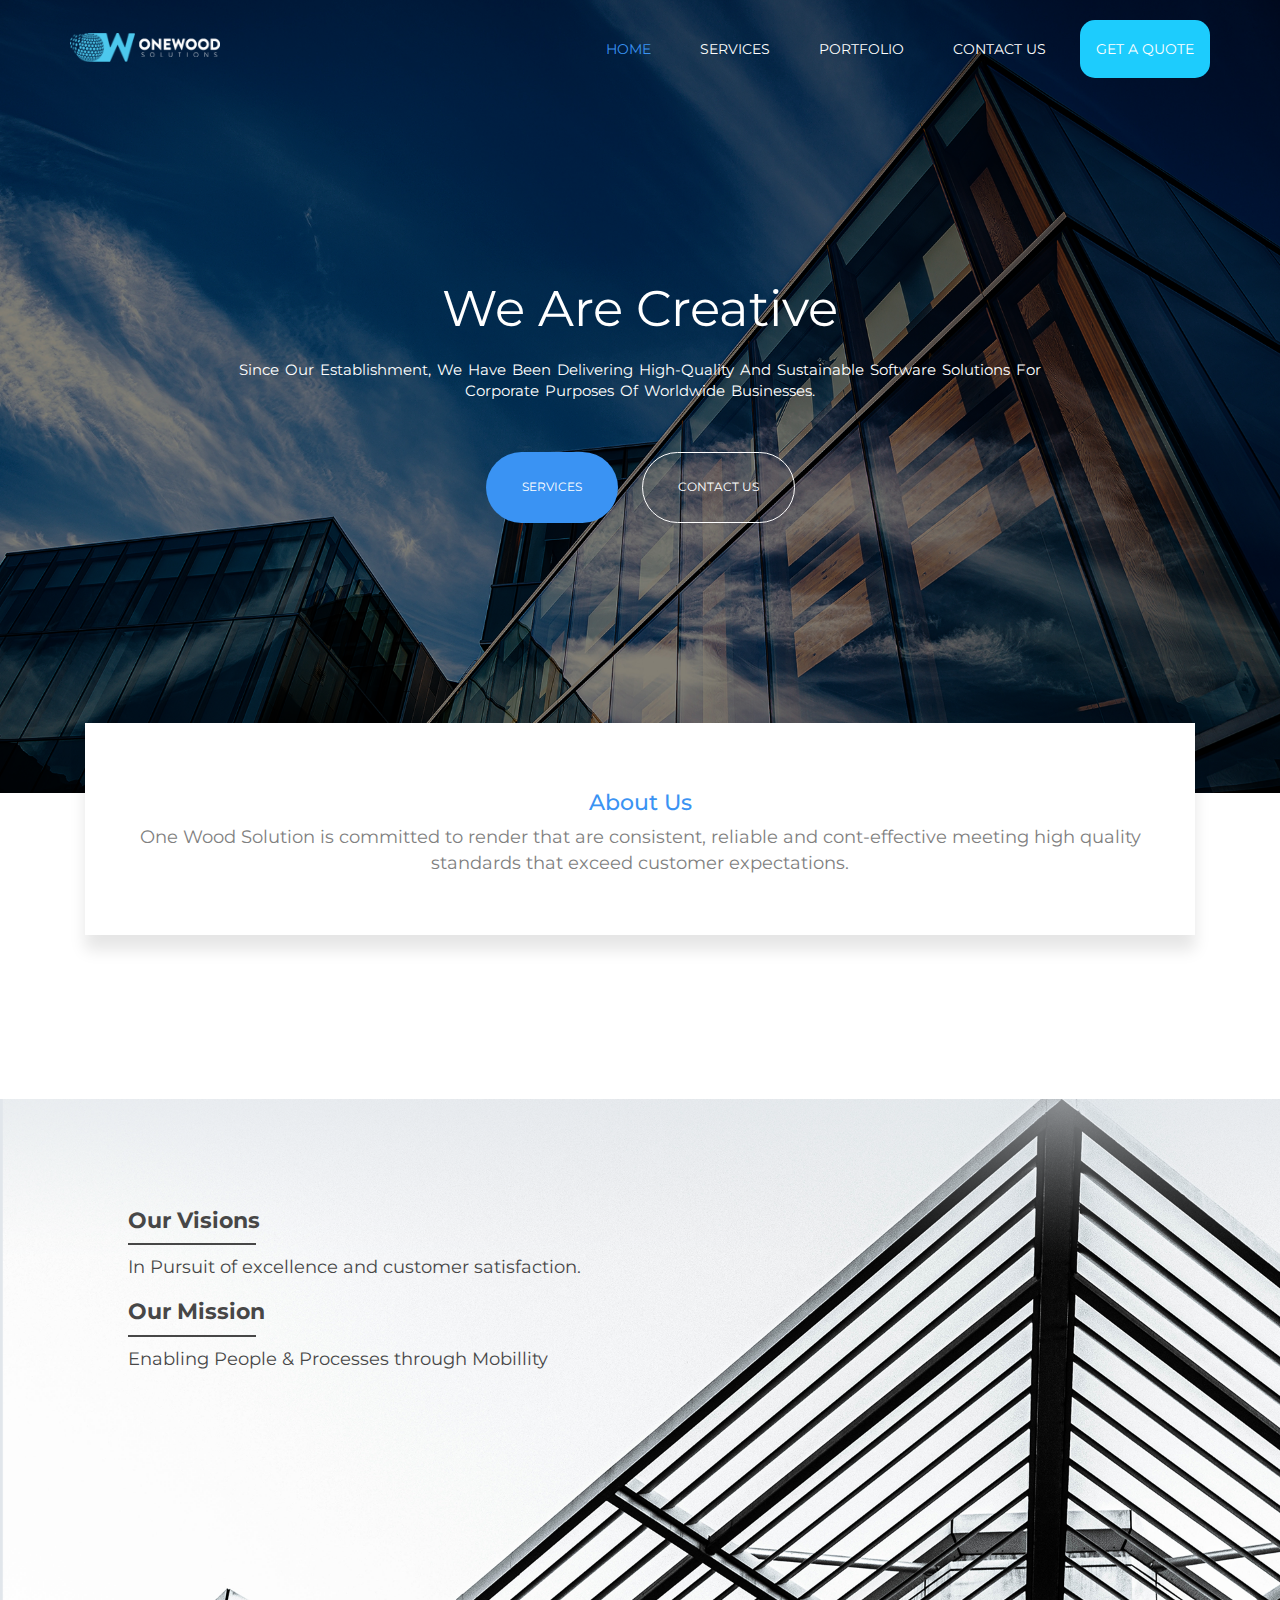
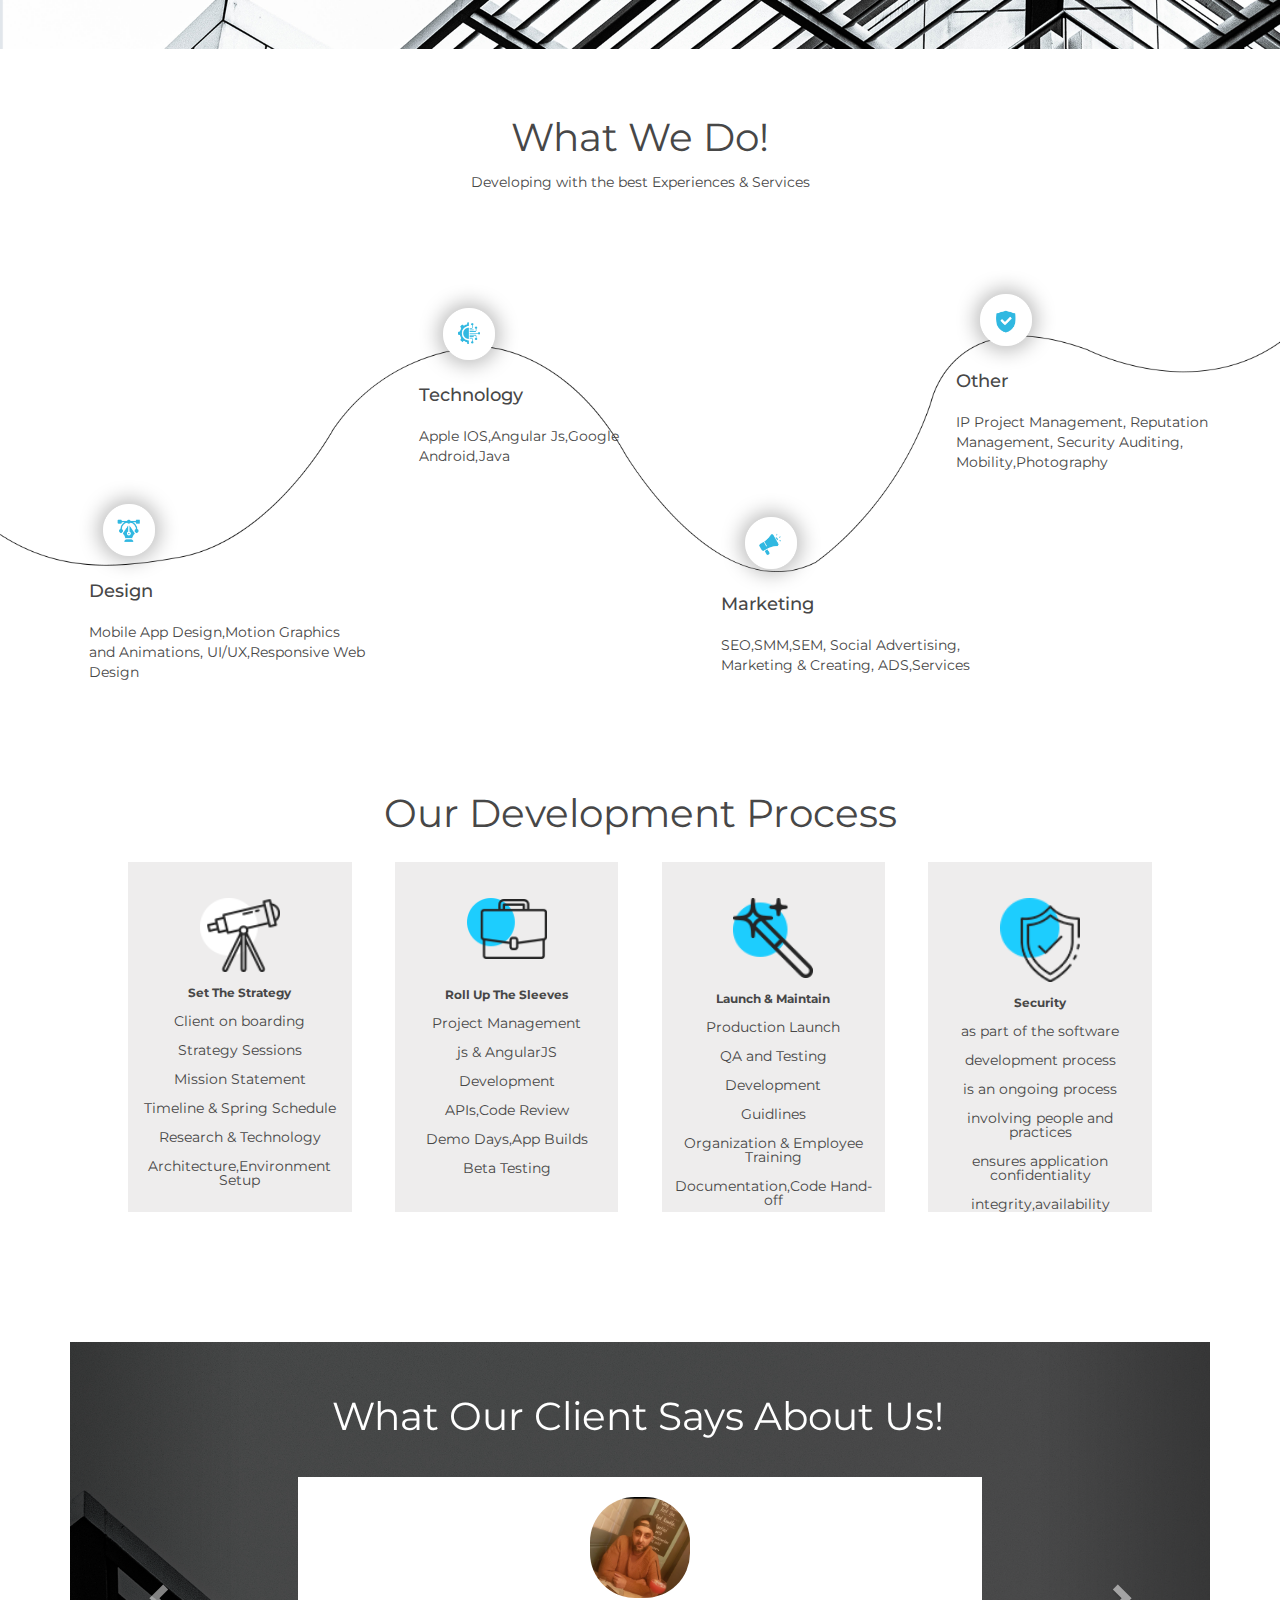
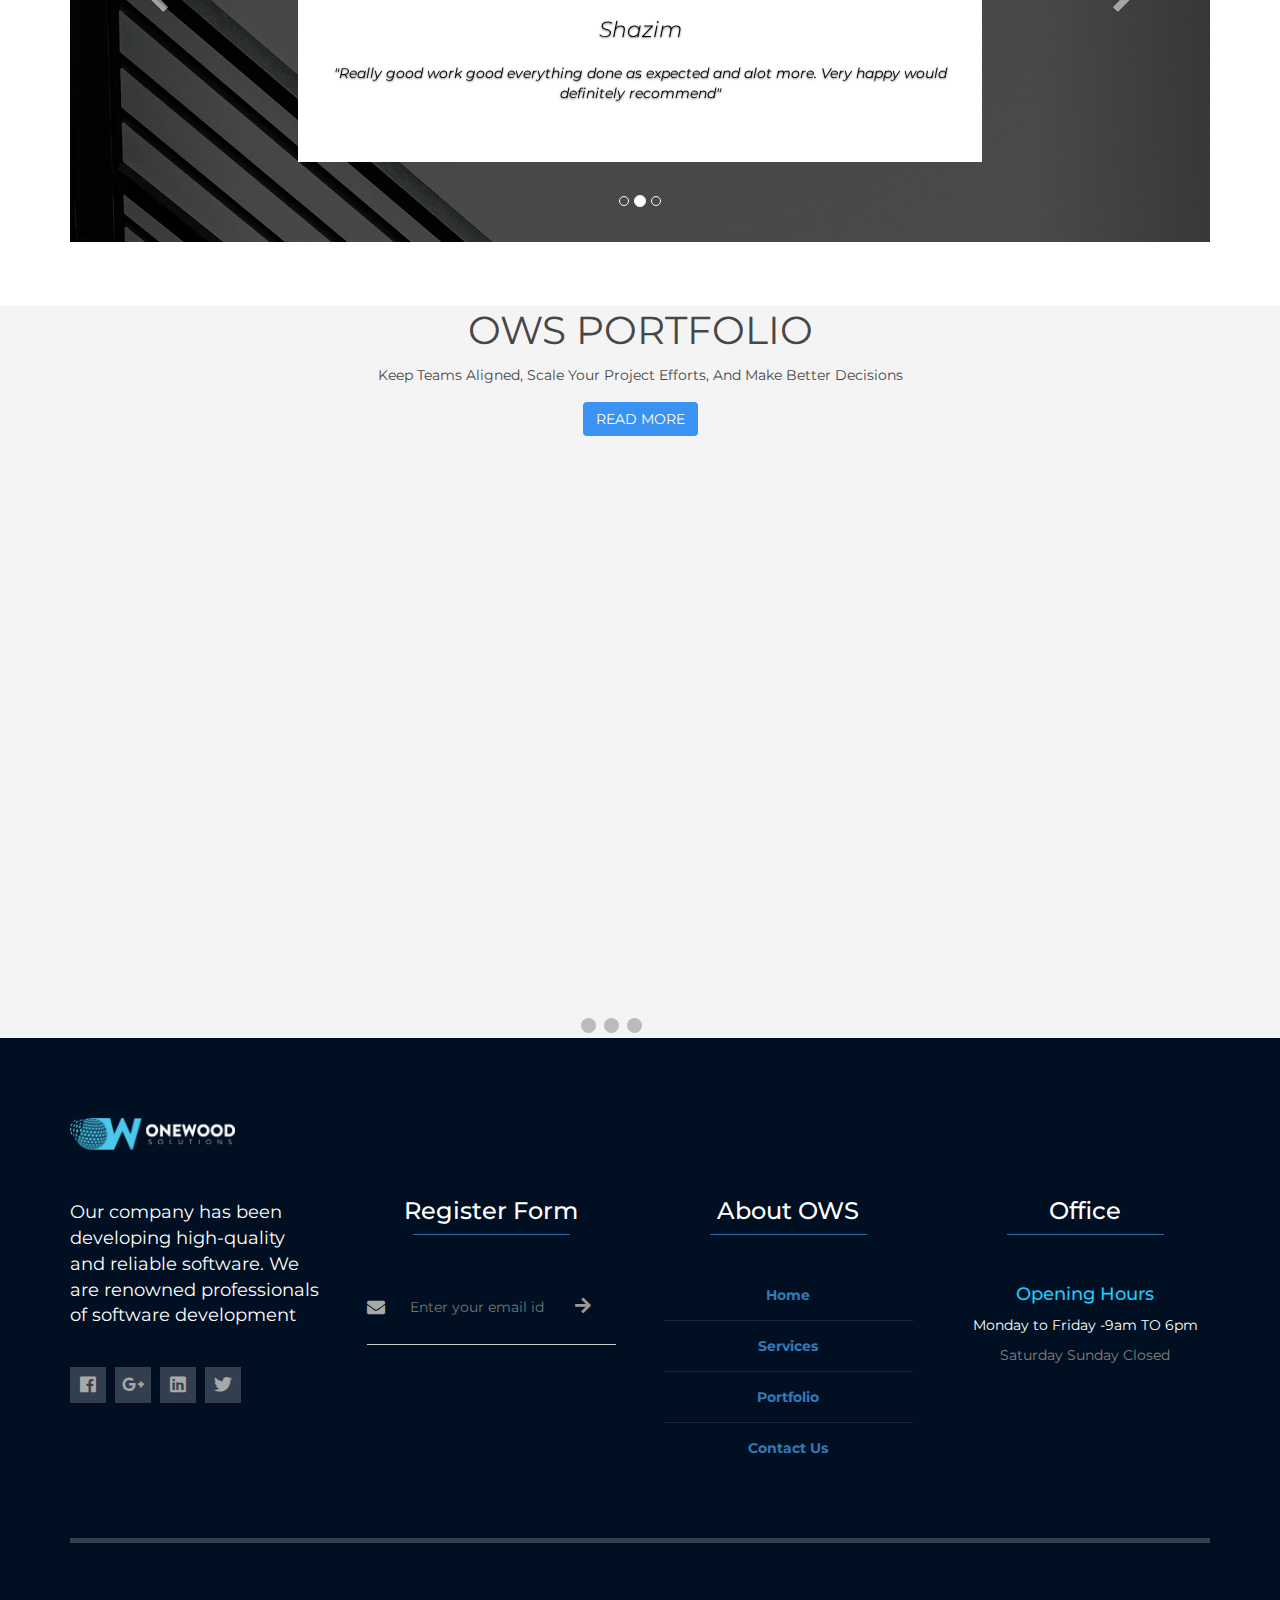
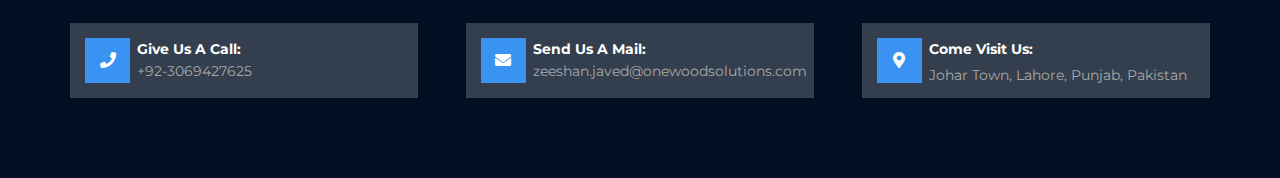
<file: index.html>
<!DOCTYPE html>
<html lang="">
<!-- To declare your language - read more here: https://www.w3.org/International/questions/qa-html-language-declarations -->
<head>
<title>One Wood Solutions</title>
<meta charset="utf-8">
<meta name="viewport" content="width=device-width, initial-scale=1.0, maximum-scale=1.0, user-scalable=no">
<link href="layout/styles/layout.css" rel="stylesheet" type="text/css" media="all">
<!--font -->
<link rel="preconnect" href="https://fonts.googleapis.com">
<link rel="preconnect" href="https://fonts.gstatic.com" crossorigin>
<link href="https://fonts.googleapis.com/css2?family=Montserrat:ital,wght@0,100;0,400;0,500;1,200;1,300&display=swap" rel="stylesheet">
 <link  rel="stylesheet" href="https://cdnjs.cloudflare.com/ajax/libs/animate.css/4.1.1/animate.min.css"/>
  <link rel="stylesheet" href="https://maxcdn.bootstrapcdn.com/bootstrap/3.4.1/css/bootstrap.min.css">
  <script src="https://ajax.googleapis.com/ajax/libs/jquery/3.5.1/jquery.min.js"></script>
  <script src="https://maxcdn.bootstrapcdn.com/bootstrap/3.4.1/js/bootstrap.min.js"></script>
</head>
<body id="top">

<!-- ################################################################################################ -->
<!-- ################################################################################################ -->
<!-- ################################################################################################ -->
<!-- Top Background Image Wrapper -->
<div class="bgded" style="background-image:url('images/banner.png');"> 
  <!-- ################################################################################################ -->
  <div class="wrapper row1">
    <header id="header" class="hoc clear">
      <div id="logo" class="fl_left"> 
        <!-- ################################################################################################ -->
        <h1 class="logoname"><a href="index.html"><img src="images/logo.png" style="    width: 150px; margin-top: 11px;"></a></h1>
        <!-- ################################################################################################ -->
      </div>
      <nav id="mainav" class="fl_right"> 
        <!-- ################################################################################################ -->
        <ul class="clear">
          <li class="active"><a href="index.html">Home</a></li>
              <li><a href="Services.html">Services</a></li>
              <li><a href="Portfolio.html">Portfolio</a></li>
               <li><a href="Contact.html"> Contact Us</a></li>
              <li><a class="button1" href="index.html">Get a Quote</a></li>
        </ul>
        <!-- ################################################################################################ -->
      </nav>
    </header>
  </div>
  <!-- ################################################################################################ -->
  <!-- ################################################################################################ -->
  <!-- ################################################################################################ -->
  <div id="pageintro" class="hoc clear"> 
    <!-- ################################################################################################ -->
    <article>
    <h3 class="heading">We are Creative</h3>
      <p>Since our establishment, we have been delivering high-quality and sustainable software solutions for corporate purposes of worldwide businesses.</p>
      <footer>
        <ul class="nospace inline pushright">
          <li><a class="btn" href="#">Services</a></li>
          <li><a class="btn inverse" href="#">Contact Us</a></li>
        </ul>
      </footer>
    </article>
    <!-- ################################################################################################ -->
  </div>
  <!-- ################################################################################################ -->
</div>
<!-- End Top Background Image Wrapper -->
<!-- ################################################################################################ -->
<!-- ################################################################################################ -->
<!-- ################################################################################################ -->
<div class="wrapper row3">
 
    <!-- main body -->
    <!-- ################################################################################################ -->
    <main class="hoc container clear"> <section id="introblocks" class="row3 inspace-30 clear">
      <div class="one_half first">
     <h3>About Us</h3>
        <p>One Wood Solution is committed to render that are consistent, reliable
        and cont-effective meeting high quality standards that exceed customer expectations.</p>
      </div>
    </section></main>
     <section class="VM" style="  margin: 5% 0;
    background-image: url('images/back1.png');
    background-position: center;
    background-size: cover;
    width: 100%;
    height: 550px;">
      <div class="COVER cv">
        <h3>Our Visions</h3>
        <div class="line"></div>
        <p>In Pursuit of excellence and customer satisfaction.</p>
        <h3>Our Mission</h3>
        <div class="line"></div>
        <p>Enabling People & Processes through Mobillity</p>
      </div>
    </section>
    <!-- ################################################################################################ -->


  <section id="information" class="media1" style="margin-top: 5%; margin-bottom: 17%; ">
    <div class="sectiontitle">
        <h6 class="heading font-x2">What we do!</h6>
        <p>Developing with the best Experiences & Services</p> 
      </div><div class="med">
    <div class="row W" style="background-image:url('images/wave.png'); background-size: cover;
    background-position: center; height: 369px; position:relative;"> 
      <div class="col-sm-3 wav" style="margin-top:18%; position: relative;
    left: 6%;">
        <img src="images/design icon.png" style="width:100px;margin-top: 14%;">
            <h6 class="heading" style="font-size:18px ; font-weight: 500; padding: 0 10px">Design</h6>
            <p style="padding: 0 10px">Mobile App Design,Motion Graphics and Animations, UI/UX,Responsive Web Design</p>
      </div>
      <div class="col-sm-3 wav"style="margin-top:3%;position: relative; left: 7%;">
         <img src="images/technology icon.png" style="width:100px;margin-top: 14%;">
            <h6 class="heading"style="font-size:18px ; font-weight: 500; ;">Technology</h6>
            <p style="padding-right: 48px">Apple IOS,Angular Js,Google Android,Java</p>
      </div>
      <div class="col-sm-3 wav"style="    margin-top: 19%;position: relative; left: 5%;">
        <img src="images/marketing icon.png" style="width:100px;margin-top: 14%;">
            <h6 class="heading" style="font-size:18px ; font-weight: 500;">Marketing</h6>
            <p>SEO,SMM,SEM, Social Advertising, Marketing & Creating, ADS,Services</p>
      </div>
      <div class="col-sm-3 wav" style="margin-top: 2%; position: relative; right: 2%;"> <img src="images/management icon.png" style="width:100px; margin-top: 14%;">
            <h6 class="heading"style="font-size:18px ; font-weight: 500;">Other</h6>
            <p style="padding-right: 5px;">IP Project Management, Reputation Management, Security Auditing, Mobility,Photography</p>
          </div>
    </div></div>
  </section>


    <section id="services">
      <div class="sectiontitle" style="margin-bottom: 25px;">
        <h6 class="heading font-x2" style="margin:2%;">Our Development Process</h6>
      </div>
      <ul class="nospace group" style="    width: 80%; margin: 0 auto;">
        <li class="one_quarter">
          <article><a href="#"><img src="images/discover.png" style="width: 80px; margin-bottom: 15px"></a>
          <div class="cvr"> <h6 class="heading">Set the Strategy</h6>
          <ul>
            <li> Client on boarding             
            </li>
            <li>  Strategy Sessions            
            </li>
            <li> Mission Statement             
            </li>
            <li> Timeline & Spring Schedule             
            </li>
            <li>  Research & Technology            
            </li>
            <li>  Architecture,Environment Setup            
            </li>
          </ul>
          </div>
          </article>
        </li>
        <li class="one_quarter">
          <article><a href="#"><img src="images/work.png" style="width: 80px; margin-bottom: 30px
    "></a>
                <div class="cvr">  <h6 class="heading">Roll up the Sleeves</h6>
            <ul>
            <li>  Project Management            
            </li>
            <li>  js & AngularJS            
            </li>
            <li>   Development           
            </li>
            <li>   APIs,Code Review           
            </li>
            <li>  Demo Days,App Builds          
            </li>
            <li> Beta Testing             
            </li>
          </ul>
         </div> </article>
        </li>
        <li class="one_quarter">
          <article><a href="#"><img src="images/enhance.png" style="width: 80px; margin-bottom: 15px"></a>
             <div class="cvr"> <h6 class="heading">Launch & Maintain</h6>
           <ul>
             <li>Production Launch</li>
             <li>QA and Testing</li>
             <li>Development</li>
             <li>Guidlines</li>
             <li>Organization & Employee Training</li>
             <li> Documentation,Code Hand-off</li>
           </ul>
         </div> </article>
        </li>
        <li class="one_quarter">
          <article><a href="#"><img src="images/Group 1.png" style="width: 80px; margin-bottom: 15px;"></i></a>
           <div class="cvr">   <h6 class="heading">Security</h6>
            <ul>
            <li> as part of the software            
            </li>
            <li>  development process              
            </li>
            <li>  is an ongoing process            
            </li>
            <li>  involving people and practices            
            </li>
            <li>   ensures application confidentiality           
            </li>
            
            <li>integrity,availability</li>
          </ul>

          </div>
          </article>
        </li>
      </ul>
    </section>
    <!-- ################################################################################################ -->
    <!-- / main body -->
    <div class="clear"></div>
 
</div>
<!-- ################################################################################################ -->

<section class="slider">
<div class="container">
  <div id="myCarousel" class="carousel slide" data-ride="carousel">
    <!-- Indicators -->
    <ol class="carousel-indicators">
      <li data-target="#myCarousel" data-slide-to="0" class=""></li>
      <li data-target="#myCarousel" data-slide-to="1" class="active"></li>
      <li data-target="#myCarousel" data-slide-to="2" class=""></li>
    </ol>

    <!-- Wrapper for slides -->
    
        <div class="carousel-inner">
      <div class="item">
        <div class="banner" style="background-image: linear-gradient(rgba(0,0,0,0.7),rgba(0,0,0,0.7)),url('images/back.png'); width: 100%; height:500px;  background-position: center;  background-size: cover; position: relative;"> <div class="sectiontitle">
        <h6 class="heading font-x2 ss" style="color: #fff;    position: absolute;top: 10%; left: 23%;">What Our Client Says About Us!</h6>
      </div>
           <div class="carousel-caption">
           <img src="images/man5.jpeg" style="width:100px; border-radius: 45px;">
            <h3>Harris Karakannas</h3>


 <p style="font-style: italic;">"Zeeshan and his team have been absolutely outstanding to work with. All my requests were met on time and the communication was excellent. The team's advanced technical skills allowed us to develop an application with several technical challenges successfully. I look forward to continuing my collaboration with the developers."</p>
          </div>
              </div></div>

      <div class="item active">
        <div class="banner1" style="background-image: linear-gradient(rgba(0,0,0,0.7),rgba(0,0,0,0.7)),url('images/back.png'); width: 100%; height: 500px;  background-position: center;  background-size: cover; position: relative;">
          <div class="sectiontitle">
        <h6 class="heading font-x2 ss" style="color: #fff;    position: absolute;top: 10%; left: 23%;">What Our Client Says About Us!</h6>
      </div>
          <div class="carousel-caption">
            <img src="images/man.jpeg" style="width:100px; border-radius: 45px;">
            <h3>Shazim</h3>


 <p style="font-style: italic;">"Really good work good everything done as expected and alot more. Very happy would definitely recommend"</p>
          </div>
      </div></div>
    
      <div class="item">
        <div class="banner2" style="background-image: linear-gradient(rgba(0,0,0,0.7),rgba(0,0,0,0.7)),url('images/back.png'); width: 100%; height: 500px;  background-position: center;  background-size: cover; position: relative;">
          <div class="sectiontitle">
        <h6 class="heading font-x2 ss" style="color: #fff;    position: absolute;top: 10%; left: 23%;">What Our Client Says About Us!</h6>
      </div>
           <div class="carousel-caption">
           <img src="images/man2.jpeg" style="width:100px; border-radius: 45px;">
            <h3>Shawn</h3>
 <p style="font-style: italic;">"Zeeshan and his team have been reliable partners in my project. The team constantly aims to deliver the best result by utilizing the best methods available. Zeeshan does not only work to deliver the job but does adequate research so that the final product is reliable and competitive against similar applications."</p>
          </div>



      </div>
    </div>

    <!-- Left and right controls -->
    <div class="arrow"><a class="left carousel-control" href="#myCarousel" data-slide="prev">
      <span class="glyphicon glyphicon-chevron-left"></span>
      <span class="sr-only">Previous</span>
    </a></div>
    <div class="arrow"><a class="right carousel-control" href="#myCarousel" data-slide="next">
      <span class="glyphicon glyphicon-chevron-right"></span>
      <span class="sr-only">Next</span>
    </a></div>
  </div>
</div></div>
</section>
<!-- ################################################################################################ -->
<!-- ################################################################################################ -->

<!-- ################################################################################################ -->
<!-- ################################################################################################ -->
<!-- ################################################################################################ -->
<div class="wrapper row2">
  <article class="hoc container-fluid clear" style="    margin-top: 5%;"> 
    <!-- ################################################################################################ -->
  <div class="sectiontitle">
        <h6 class="heading font-x2">OWS PORTFOLIO</h6>
        <p>Keep Teams Aligned, Scale Your Project Efforts, And Make Better Decisions</p> 
      <footer><a class="btn" href="Portfolio.html">Read More</a></footer>
      </div>
    <div class="container sld" style="width: 80%; margin:0 auto;"><a class="imgover" href="Portfolio.html">
      
<div class="slideshow-container">

<div class="mySlides fade">
  <div class="numbertext"> <h3 style="color: #001023; font-weight: bolder;">Reading Hub</h3></div>
  <img src="images/6.jpg" style="width:100%">
  <div class="text"><p>Reading Hub wanted to setup a new m - Commerce marketplace catering to the needs of used books sellers in UAE. They wanted a complete bespoke, end to end marketplace solution with consumer, admin, merchant and rider apps.</p></div>
</div>

<div class="mySlides fade">
  <div class="numbertext"><h3 style="color: #001023; font-weight: bolder;">Yep Jerk & Jollof</h3></div>
  <img src="images/5.jpg" style="width:100%">
  <div class="text"> <p>If you are looking  for best calliing app then you are on the right place.Jerk & Jollof application is developed for a Grilled bar in London. Customers of Jerk & Jollof can now book their table and meal by using this application.</p></div>
</div>

<div class="mySlides fade">
  <div class="numbertext"> <h3 style="color: #001023; font-weight: bolder;">HIBRID & KANSAI</h3></div>
  <img src="images/2.jpg" style="width:100%">
  <div class="text"> <p>HIBRID is an application in which users can create different groups on the basis of their interests and passion.User can navigate to different sections from the home screen. He/she also can create jobs to hire painter. </p></div>
</div>

</div>
<br>

<div style="text-align:center">
  <span class="dot"></span> 
  <span class="dot"></span> 
  <span class="dot"></span> 
</div>

    </a></div>
    <!-- ################################################################################################ -->
  </article>
</div>
<!-- ################################################################################################ -->
<!-- ################################################################################################ -->
<!-- ################################################################################################ -->
<!-- ################################################################################################ -->
<!-- ################################################################################################ -->
<!-- ################################################################################################ -->
<div class="bgded overlay row4" style="background-color: #00244d;">
  <footer id="footer" class="hoc clear"> 
    <!-- ################################################################################################ -->
    <div class="group">
      <div class="one_quarter first">
        <h1 class="logoname"><a href="index.html"><img src="images/logo.png" style="width:165px"></a></h1>
        <p style="color: #fff;">Our company has been developing high-quality and reliable software. We are renowned professionals of software development </p>
        <ul class="faico clear">
          <li><a class="faicon-facebook" href="https://www.facebook.com/One-Wood-Solutions-115875346911865"><i class="fab fa-facebook"></i></a></li>
          <li><a class="faicon-google-plus" href="https://www.google.com/"><i class="fab fa-google-plus-g"></i></a></li>
          <li><a class="faicon-linkedin" href="https://www.linkedin.com/company/onewood-solutions"><i class="fab fa-linkedin"></i></a></li>
          <li><a class="faicon-twitter" href="https://twitter.com/"><i class="fab fa-twitter"></i></a></li>
          
        </ul>
      </div>
      <div class="one_quarter">
       <h3 style="color: #fff; text-align: center; margin-bottom: 20%; margin-top: 32%;">Register Form 
        <div class="underline" style=" border-bottom: 1px solid #2d6ea6; margin: 10px 46px;"></div></h3>
     
   <form class="f">
   <i class="fa fa-envelope icon"></i>
  <input type="email" placeholder="Enter your email id" required="">
 <button><i class="fa fa-arrow-right"></i></button>
</form>
      </div>
      <div class="one_quarter">
        <h3 style="color: #fff; text-align: center; margin-bottom: 20%; margin-top: 32%;">About OWS 
        <div class="underline" style=" border-bottom: 1px solid #2d6ea6; margin: 10px 46px;"></div></h3>
        <ul class="nospace linklist">
         <li><a href="index.html">Home</a></li>
              <li><a href="Services.html">Services</a></li>
              <li><a href="Portfolio.html">Portfolio</a></li>
               <li><a href="Contact.html"> Contact Us</a></li>
        </ul>
      </div>
      <div class="one_quarter">
       <h3 style="color: #fff; text-align: center; margin-bottom: 20%; margin-top: 32%;">Office
        <div class="underline" style=" border-bottom: 1px solid #2d6ea6; margin: 10px 46px;"></div></h3>
        <h4 style="color:#1dccfd; text-align:center;">Opening Hours </h4>
         <p style="color:#fff;text-align:center;"> Monday to Friday -9am TO 6pm</p>
          <p style="color:gray;text-align:center;"> Saturday Sunday Closed</p>
      </div>
    </div>
    <!-- ################################################################################################ -->
    <figure id="ctdetails">
      <ul class="nospace group">
        <li class="one_third first">
          <div class="clear"><a href="#"><i class="fas fa-phone"></i></a> <span><strong>Give us a call:
          </strong> +92-3069427625</span></div>
        </li>
        <li class="one_third">
          <div class="clear"><a href="#"><i class="fas fa-envelope"></i></a> <span><strong>Send us a mail:</strong> zeeshan.javed@onewoodsolutions.com</span></div>
        </li>
        <li class="one_third">
          <div class="clear"><a href="#"><i class="fas fa-map-marker-alt"></i></a> <span><strong>Come visit us:</strong> <span> Johar Town, Lahore, Punjab, Pakistan</span></div>
        </li>
      </ul>
    </figure>
    <!-- ################################################################################################ -->
  </footer>
</div>
<!-- ################################################################################################ -->
<!-- ################################################################################################ -->
<!-- ################################################################################################ -->
<!-- ################################################################################################ -->
<!-- ################################################################################################ -->
<!-- ################################################################################################ -->
<a id="backtotop" href="#top"><i class="fas fa-chevron-up"></i></a>
<!-- JAVASCRIPTS -->
<script src="layout/scripts/jquery.min.js"></script>
<script src="layout/scripts/jquery.backtotop.js"></script>
<script src="layout/scripts/jquery.mobilemenu.js"></script>

<script>
var slideIndex = 0;
showSlides();

function showSlides() {
  var i;
  var slides = document.getElementsByClassName("mySlides");
  var dots = document.getElementsByClassName("dot");
  for (i = 0; i < slides.length; i++) {
    slides[i].style.display = "none";  
  }
  slideIndex++;
  if (slideIndex > slides.length) {slideIndex = 1}    
  for (i = 0; i < dots.length; i++) {
    dots[i].className = dots[i].className.replace(" active", "");
  }
  slides[slideIndex-1].style.display = "block";  
  dots[slideIndex-1].className += " active";
  setTimeout(showSlides, 2000); // Change image every 2 seconds
}
</script>
</body>
</html>
</file>
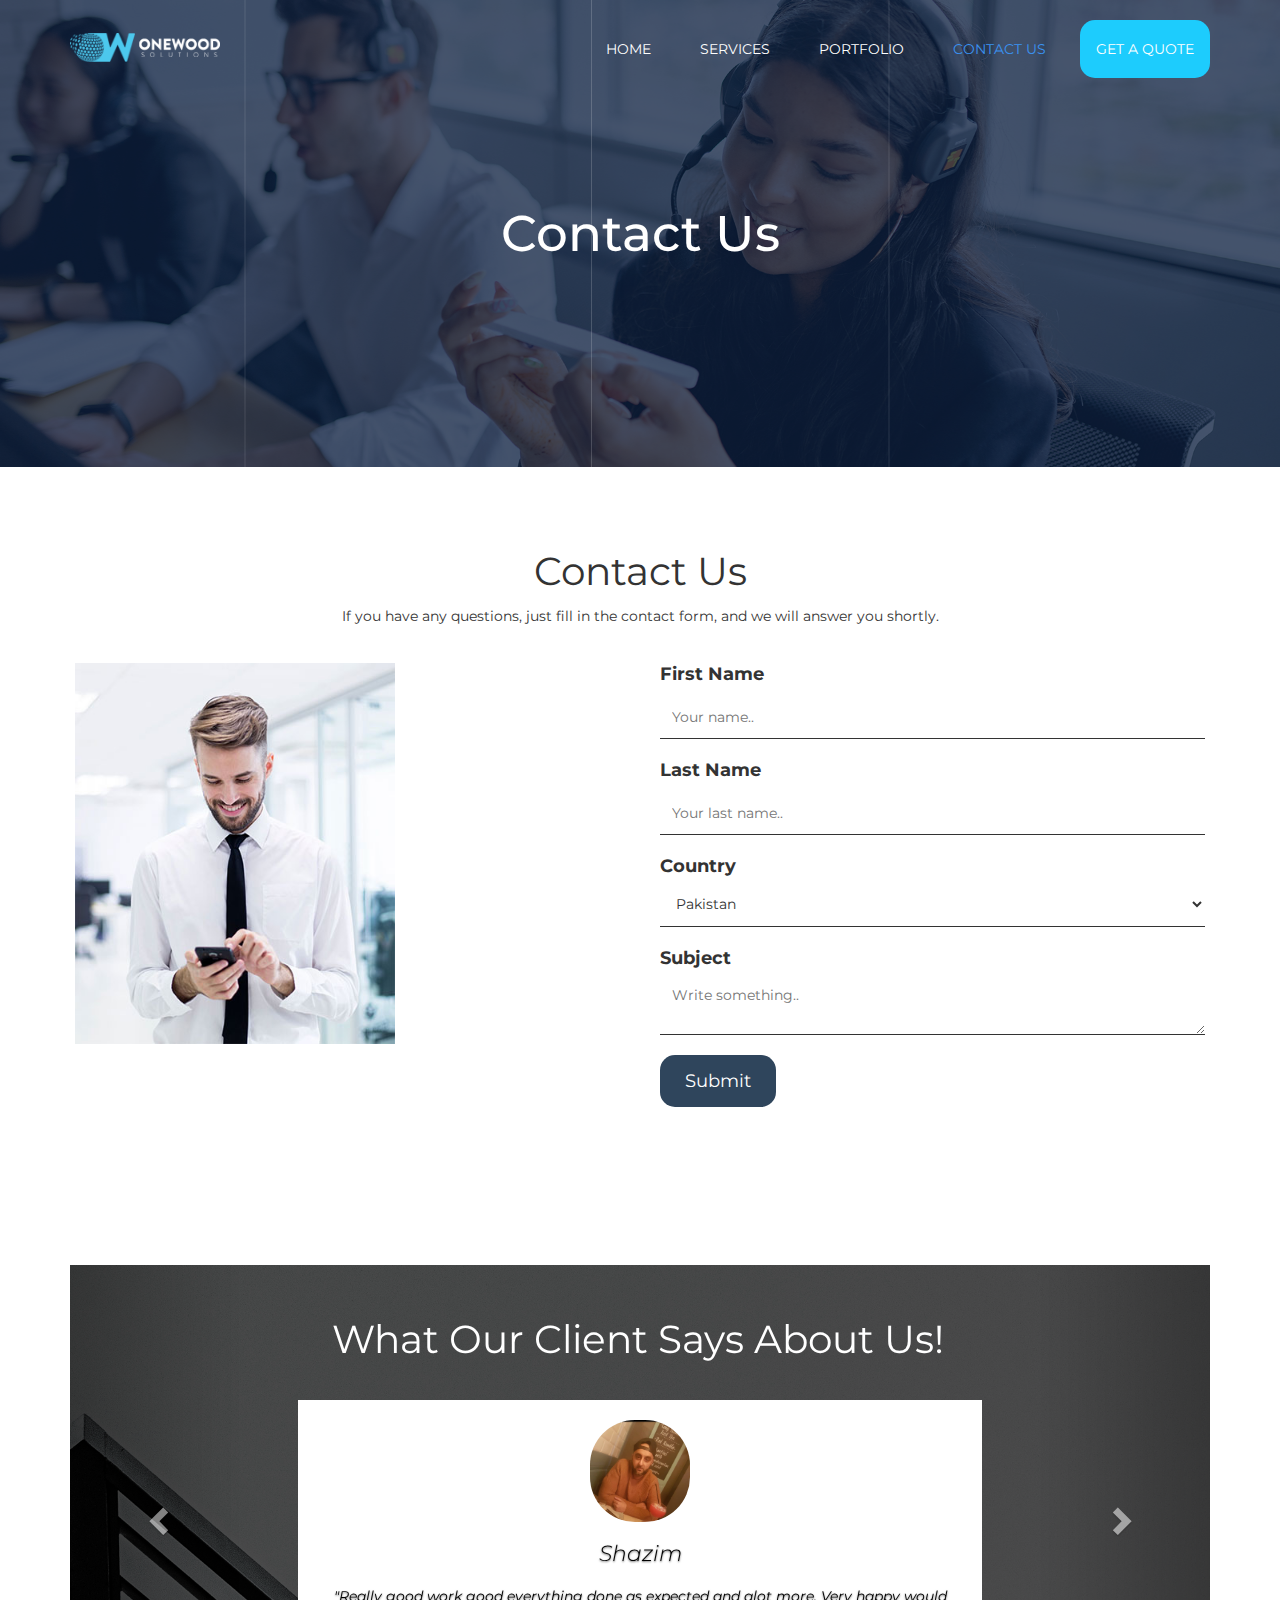
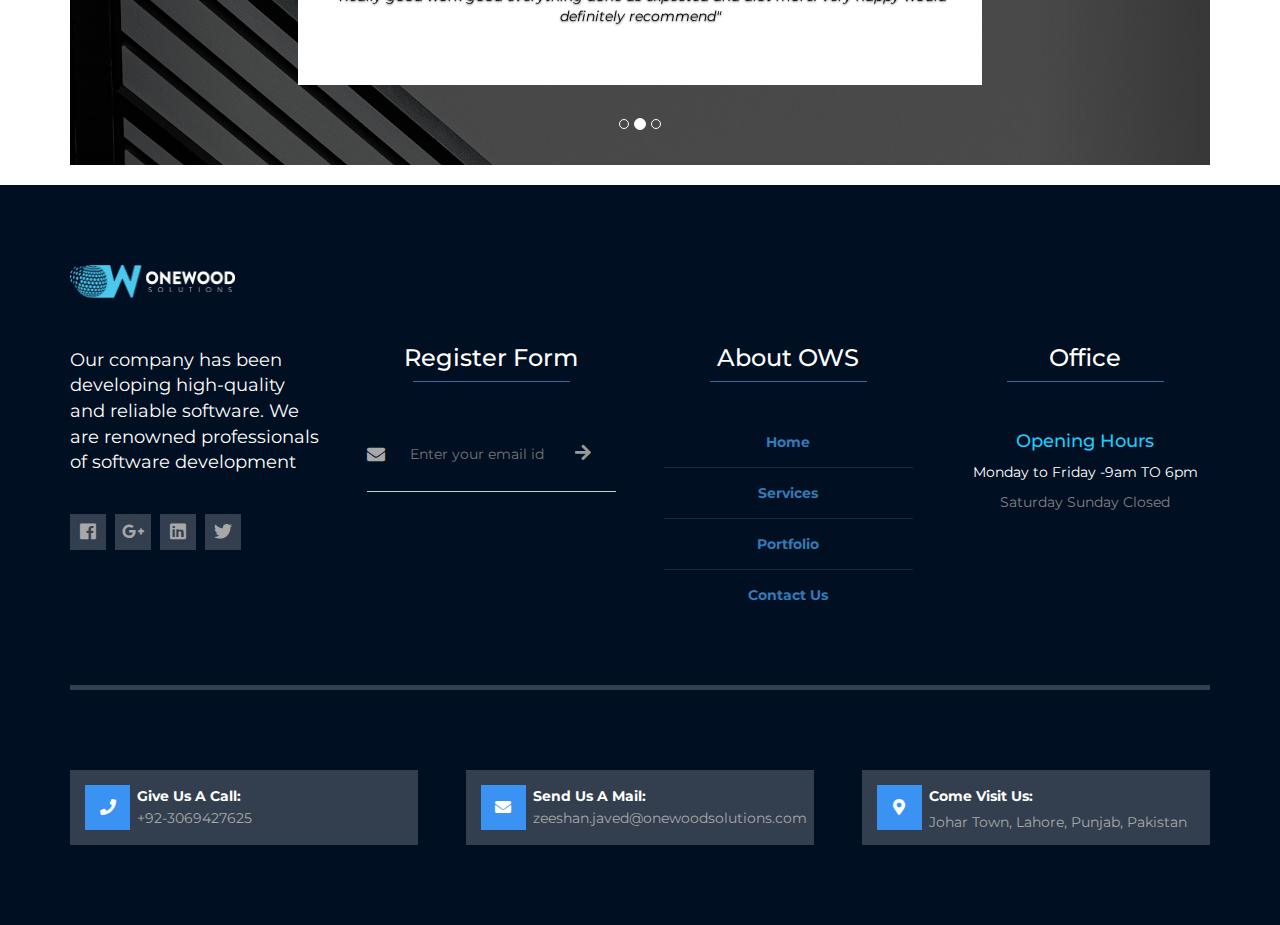
<file: Contact.html>
<!DOCTYPE html>
<html lang="">
<!-- To declare your language - read more here: https://www.w3.org/International/questions/qa-html-language-declarations -->
<head>
<title>One Wood Solutions</title>
<meta charset="utf-8">
<meta name="viewport" content="width=device-width, initial-scale=1.0, maximum-scale=1.0, user-scalable=no">
<link href="layout/styles/layout.css" rel="stylesheet" type="text/css" media="all">
<!--font -->
<link rel="preconnect" href="https://fonts.googleapis.com">
<link rel="preconnect" href="https://fonts.gstatic.com" crossorigin>
<link href="https://fonts.googleapis.com/css2?family=Montserrat:ital,wght@0,100;0,400;0,500;1,200;1,300&display=swap" rel="stylesheet">
 <link  rel="stylesheet" href="https://cdnjs.cloudflare.com/ajax/libs/animate.css/4.1.1/animate.min.css"/>
  <link rel="stylesheet" href="https://maxcdn.bootstrapcdn.com/bootstrap/3.4.1/css/bootstrap.min.css">
  <script src="https://ajax.googleapis.com/ajax/libs/jquery/3.5.1/jquery.min.js"></script>
  <script src="https://maxcdn.bootstrapcdn.com/bootstrap/3.4.1/js/bootstrap.min.js"></script>
</head>
<body id="top">

<!-- ################################################################################################ -->
<!-- ################################################################################################ -->
<!-- ################################################################################################ -->
<!-- Top Background Image Wrapper -->
<div class="bgded" style="background-image:url('images/3.png'); background-position: center; background-size: cover;">
<!--<div class="bgded" style="background-color: #001023; margin-bottom:8%;"> -->
  <!-- ################################################################################################ -->
  <div class="wrapper row1">
    <header id="header" class="hoc clear">
      <div id="logo" class="fl_left"> 
        <!-- ################################################################################################ -->
        <h1 class="logoname"><a href="index.html"><img src="images/logo.png" style="    width: 150px; margin-top: 11px;"></a></h1>
        <!-- ################################################################################################ -->
      </div>
      <nav id="mainav" class="fl_right"> 
        <!-- ################################################################################################ -->
        <ul class="clear">
          <li><a href="index.html">Home</a></li>
              <li ><a href="Services.html">Services</a></li>
              <li><a href="Portfolio.html">Portfolio</a></li>
               <li class="active"><a href="Contact.html"> Contact Us</a></li>
              <li><a class="button1" href="index.html">Get a Quote</a></li>
        </ul>
        <!-- ################################################################################################ -->
      </nav>
    </header>
  </div>
  <!-- ################################################################################################ -->
  <!-- ################################################################################################ -->
  <!-- ################################################################################################ -->
  <div  style="height: 261px; margin-top: 10%;"> 
    <!-- ################################################################################################ -->
  
    <h3 style="text-align:center; font-size: 5rem; color: #fff;">Contact Us</h3>
    
    <!-- ################################################################################################ -->
  </div>
  <!-- ################################################################################################ -->
</div>
<!-- End Top Background Image Wrapper -->
<!-- ################################################################################################ -->
<!-- ################################################################################################ -->

<div class="container" style="margin-bottom:3%;"><div class="sectiontitle">
        <h6 class="heading font-x2">Contact Us</h6>
        <p>If you have any questions, just fill in the contact form, and we will answer you shortly.</p>
      </div>
  <div class="row">
    <div class="column">
      <img src="images/man3.jpg" style="width:320px; box-sizing: border-box;">
    </div>
    <div class="column">
      <form class="heading" action="/action_page.php">
        <label for="fname" style="font-size:18px;">First Name</label>
        <input type="text" id="fname" name="firstname" placeholder="Your name.." style="  background: transparent;
    border: none;
    border-bottom: 1px solid;
    margin-bottom: 20px;">
        <label for="lname" style="font-size:18px;">Last Name</label>
        <input type="text" id="lname" name="lastname" placeholder="Your last name.." style=" background: transparent;
    border: none;
    border-bottom: 1px solid;
    margin-bottom: 20px;">
        <label for="country" style="font-size:18px;">Country</label>
        <select id="country" name="country" style="  background: transparent;
    border: none;
    border-bottom: 1px solid;
    margin-bottom: 20px;">
          <option value="australia">Pakistan</option>
          <option value="canada">Canada</option>
          <option value="usa">USA</option>
          <option value="usa">Australia</option>
        </select>
        <label for="subject" style="font-size:18px;">Subject</label>
        <textarea id="subject" name="subject" placeholder="Write something.." style=" background: transparent;
    border: none;
    border-bottom: 1px solid;
    margin-bottom: 20px;"></textarea>
        <input type="submit" value="Submit">
      </form>
    </div>
  </div>
</div>

<section class="slider" style="margin-bottom:20px;">
<div class="container">
  <div id="myCarousel" class="carousel slide" data-ride="carousel">
    <!-- Indicators -->
    <ol class="carousel-indicators">
      <li data-target="#myCarousel" data-slide-to="0" class=""></li>
      <li data-target="#myCarousel" data-slide-to="1" class="active"></li>
      <li data-target="#myCarousel" data-slide-to="2" class=""></li>
    </ol>

    <!-- Wrapper for slides -->
    
        <div class="carousel-inner">
      <div class="item">
        <div class="banner" style="background-image: linear-gradient(rgba(0,0,0,0.7),rgba(0,0,0,0.7)),url('images/back.png'); width: 100%; height:500px;  background-position: center;  background-size: cover; position: relative;"> <div class="sectiontitle">
        <h6 class="heading font-x2 ss" style="color: #fff;    position: absolute;top: 10%; left: 23%;">What Our Client Says About Us!</h6>
      </div>
           <div class="carousel-caption">
           <img src="images/man5.jpeg" style="width:100px; border-radius: 45px;">
            <h3>Harris Karakannas</h3>


 <p style="font-style: italic;">"Zeeshan and his team have been absolutely outstanding to work with. All my requests were met on time and the communication was excellent. The team's advanced technical skills allowed us to develop an application with several technical challenges successfully. I look forward to continuing my collaboration with the developers."</p>
          </div>
              </div></div>

      <div class="item active">
        <div class="banner1" style="background-image: linear-gradient(rgba(0,0,0,0.7),rgba(0,0,0,0.7)),url('images/back.png'); width: 100%; height: 500px;  background-position: center;  background-size: cover; position: relative;">
          <div class="sectiontitle">
        <h6 class="heading font-x2 ss" style="color: #fff;    position: absolute;top: 10%; left: 23%;">What Our Client Says About Us!</h6>
      </div>
          <div class="carousel-caption">
            <img src="images/man.jpeg" style="width:100px; border-radius: 45px;">
            <h3>Shazim</h3>


 <p style="font-style: italic;">"Really good work good everything done as expected and alot more. Very happy would definitely recommend"</p>
          </div>
      </div></div>
    
      <div class="item">
        <div class="banner2" style="background-image: linear-gradient(rgba(0,0,0,0.7),rgba(0,0,0,0.7)),url('images/back.png'); width: 100%; height: 500px;  background-position: center;  background-size: cover; position: relative;">
          <div class="sectiontitle">
        <h6 class="heading font-x2 ss" style="color: #fff;    position: absolute;top: 10%; left: 23%;">What Our Client Says About Us!</h6>
      </div>
           <div class="carousel-caption">
           <img src="images/man2.jpeg" style="width:100px; border-radius: 45px;">
            <h3>Shawn</h3>
 <p style="font-style: italic;">"Zeeshan and his team have been reliable partners in my project. The team constantly aims to deliver the best result by utilizing the best methods available. Zeeshan does not only work to deliver the job but does adequate research so that the final product is reliable and competitive against similar applications."</p>
          </div>



      </div>
    </div>

    <!-- Left and right controls -->
    <div class="arrow"><a class="left carousel-control" href="#myCarousel" data-slide="prev">
      <span class="glyphicon glyphicon-chevron-left"></span>
      <span class="sr-only">Previous</span>
    </a></div>
    <div class="arrow"><a class="right carousel-control" href="#myCarousel" data-slide="next">
      <span class="glyphicon glyphicon-chevron-right"></span>
      <span class="sr-only">Next</span>
    </a></div>
  </div>
</div></div>
</section>
<!-- ################################################################################################ -->
<div class="bgded overlay row4" style="background-color: #00244d;">
  <footer id="footer" class="hoc clear"> 
    <!-- ################################################################################################ -->
    <div class="group">
      <div class="one_quarter first">
       
           <h1 class="logoname"><a href="index.html"><img src="images/logo.png" style="width:165px"></a></h1> 
        <p style="color: #fff;">Our company has been developing high-quality and reliable software. We are renowned professionals of software development </p>
       <ul class="faico clear">
          <li><a class="faicon-facebook" href="https://www.facebook.com/One-Wood-Solutions-115875346911865"><i class="fab fa-facebook"></i></a></li>
          <li><a class="faicon-google-plus" href="https://www.google.com/"><i class="fab fa-google-plus-g"></i></a></li>
          <li><a class="faicon-linkedin" href="https://www.linkedin.com/company/onewood-solutions"><i class="fab fa-linkedin"></i></a></li>
          <li><a class="faicon-twitter" href="https://twitter.com/"><i class="fab fa-twitter"></i></a></li>
          
        </ul>
      </div>
      <div class="one_quarter">
       <h3 style="color: #fff; text-align: center; margin-bottom: 20%; margin-top: 32%;">Register Form 
        <div class="underline" style=" border-bottom: 1px solid #2d6ea6; margin: 10px 46px;"></div></h3>
     
   <form class="f">
   <i class="fa fa-envelope icon"></i>
  <input type="email" placeholder="Enter your email id" required="">
 <button><i class="fa fa-arrow-right"></i></button>
</form>
      </div>
      <div class="one_quarter">
        <h3 style="color: #fff; text-align: center; margin-bottom: 20%; margin-top: 32%;">About OWS 
        <div class="underline" style=" border-bottom: 1px solid #2d6ea6; margin: 10px 46px;"></div></h3>
        <ul class="nospace linklist">
         <li><a href="index.html">Home</a></li>
              <li><a href="Services.html">Services</a></li>
              <li><a href="Portfolio.html">Portfolio</a></li>
               <li><a href="Contact.html"> Contact Us</a></li>
            
        </ul>
      </div>
      <div class="one_quarter">
       <h3 style="color: #fff; text-align: center; margin-bottom: 20%; margin-top: 32%;">Office
        <div class="underline" style=" border-bottom: 1px solid #2d6ea6; margin: 10px 46px;"></div></h3>
        <h4 style="color:#1dccfd; text-align:center;">Opening Hours </h4>
         <p style="color:#fff;text-align:center;"> Monday to Friday -9am TO 6pm</p>
          <p style="color:gray;text-align:center;"> Saturday Sunday Closed</p>
      </div>
    </div>
    <!-- ################################################################################################ -->
    <figure id="ctdetails">
      <ul class="nospace group">
        <li class="one_third first">
          <div class="clear"><a href="#"><i class="fas fa-phone"></i></a> <span><strong>Give us a call:
          </strong> +92-3069427625</span></div>
        </li>
        <li class="one_third">
          <div class="clear"><a href="#"><i class="fas fa-envelope"></i></a> <span><strong>Send us a mail:</strong> zeeshan.javed@onewoodsolutions.com</span></div>
        </li>
        <li class="one_third">
          <div class="clear"><a href="#"><i class="fas fa-map-marker-alt"></i></a> <span><strong>Come visit us:</strong> <span> Johar Town, Lahore, Punjab, Pakistan</span></div>
        </li>
      </ul>
    </figure>
    <!-- ################################################################################################ -->
  </footer>
</div>
<!-- ################################################################################################ -->
<!-- ################################################################################################ -->
<!-- ################################################################################################ -->
<!-- ################################################################################################ -->
<!-- ################################################################################################ -->
<!-- ################################################################################################ -->
<a id="backtotop" href="#top"><i class="fas fa-chevron-up"></i></a>
<!-- JAVASCRIPTS -->
<script src="layout/scripts/jquery.min.js"></script>
<script src="layout/scripts/jquery.backtotop.js"></script>
<script src="layout/scripts/jquery.mobilemenu.js"></script>

<script>
var slideIndex = 0;
showSlides();

function showSlides() {
  var i;
  var slides = document.getElementsByClassName("mySlides");
  var dots = document.getElementsByClassName("dot");
  for (i = 0; i < slides.length; i++) {
    slides[i].style.display = "none";  
  }
  slideIndex++;
  if (slideIndex > slides.length) {slideIndex = 1}    
  for (i = 0; i < dots.length; i++) {
    dots[i].className = dots[i].className.replace(" active", "");
  }
  slides[slideIndex-1].style.display = "block";  
  dots[slideIndex-1].className += " active";
  setTimeout(showSlides, 2000); // Change image every 2 seconds
}
</script>
</body>
</html>
</file>
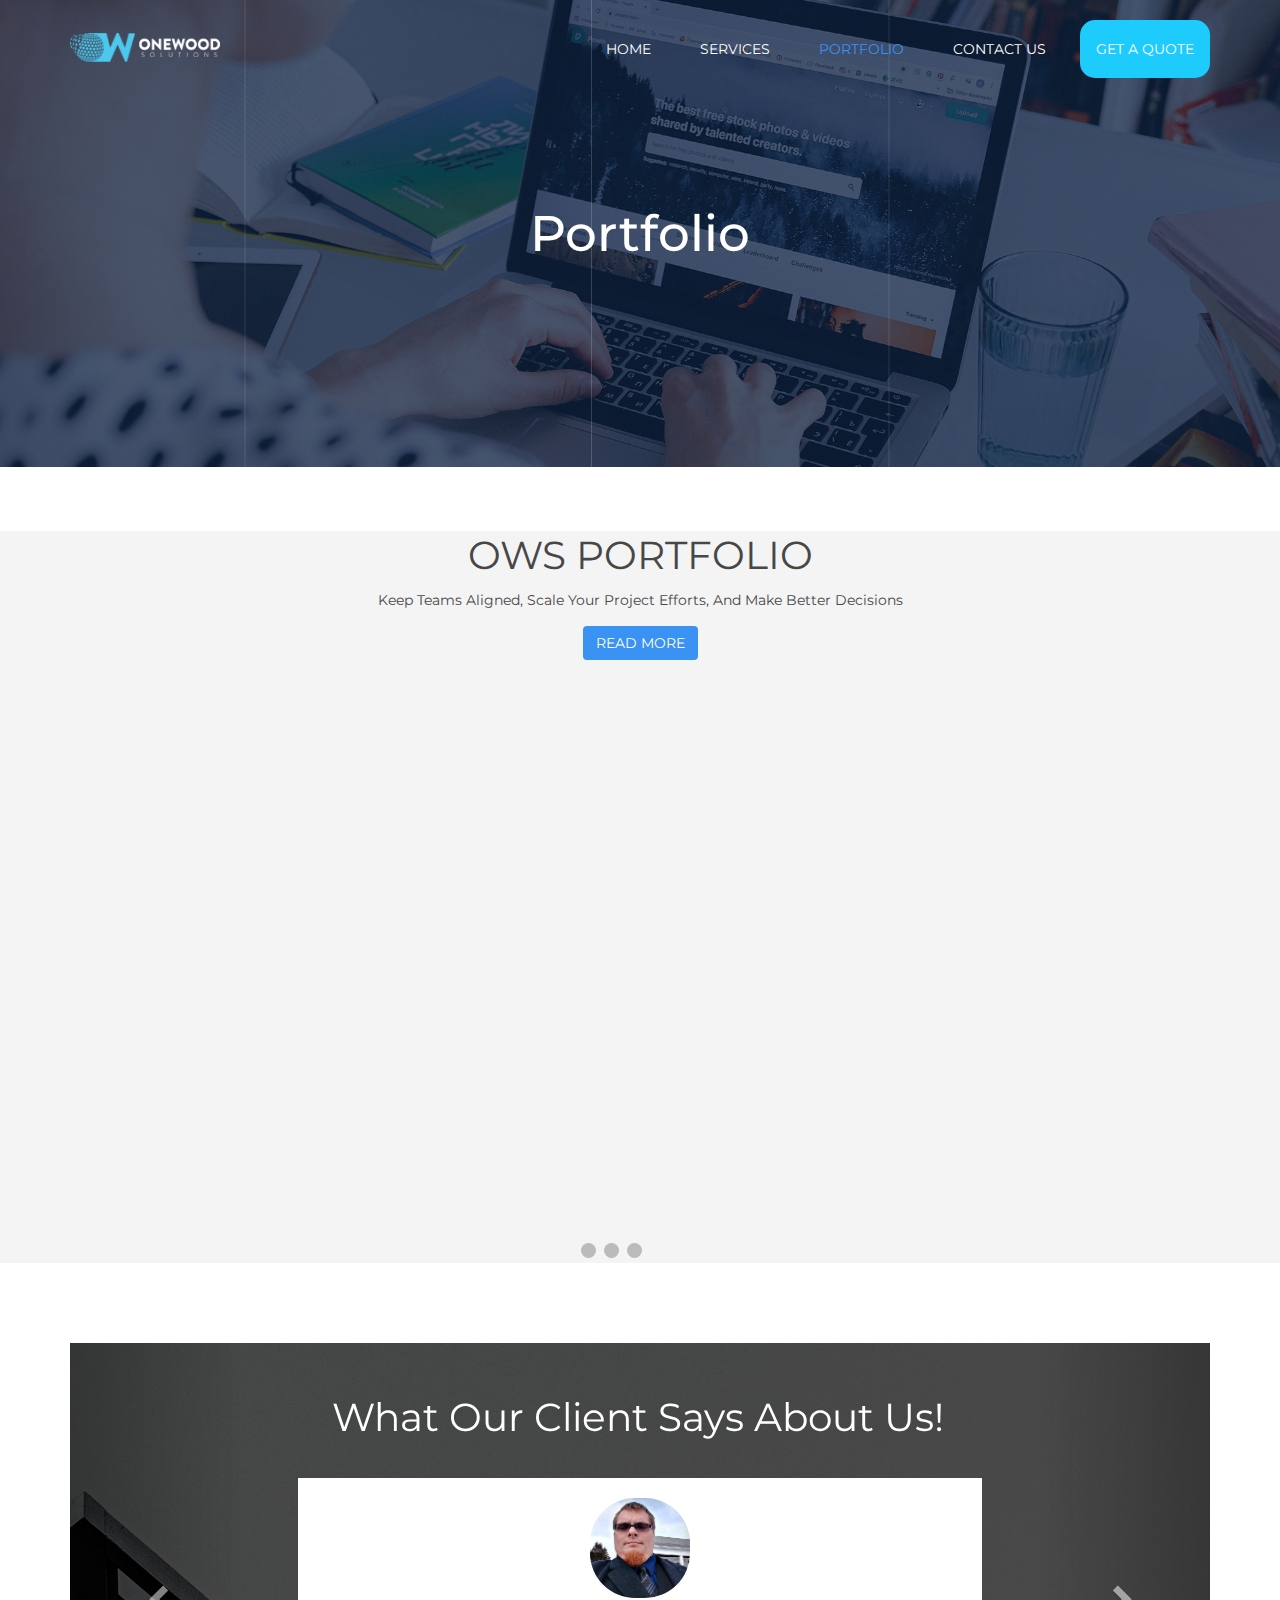
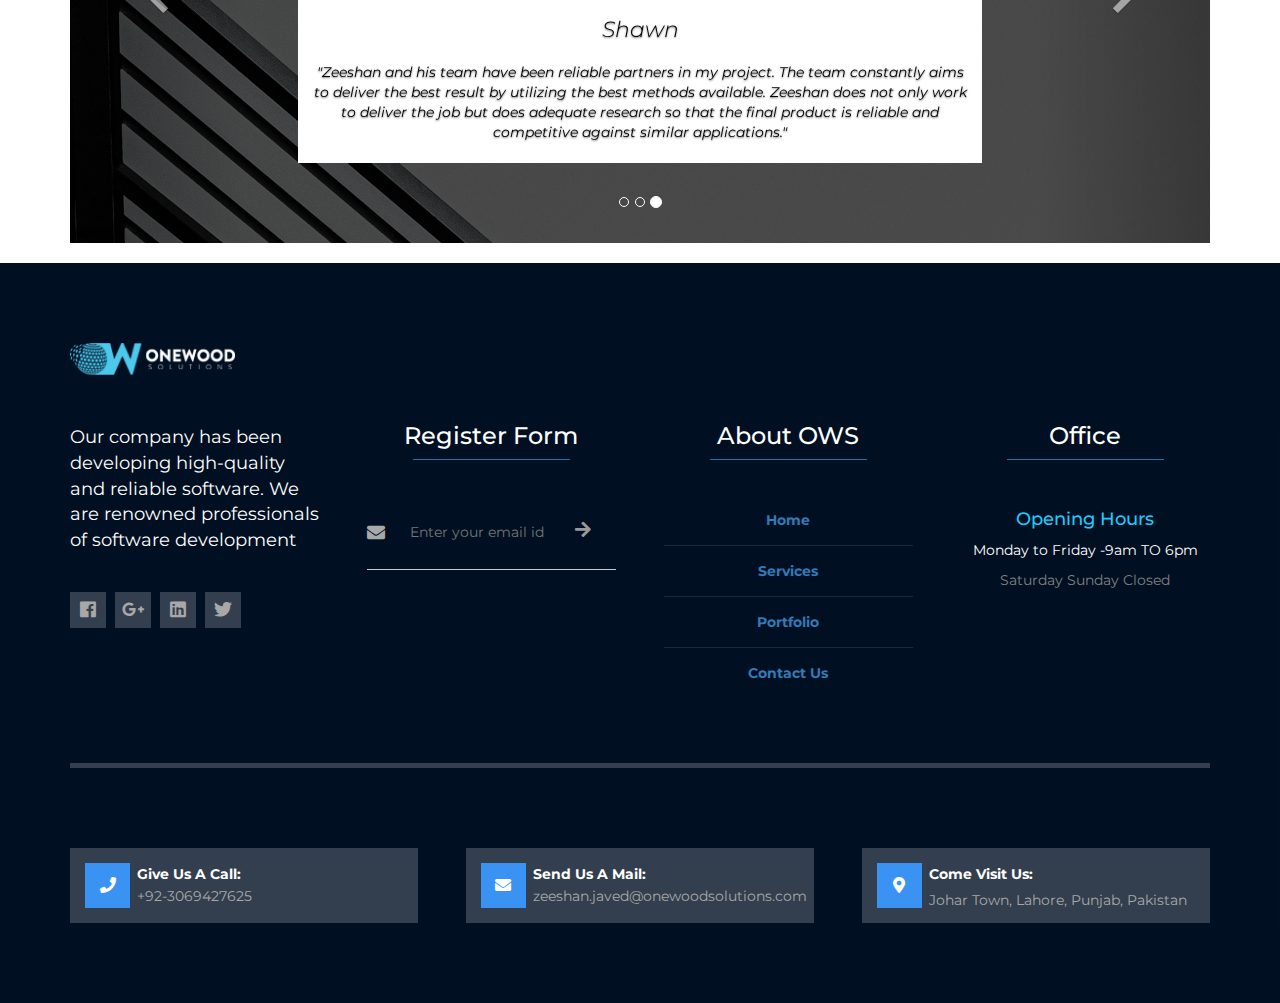
<file: Portfolio.html>
<!DOCTYPE html>
<html lang="">
<!-- To declare your language - read more here: https://www.w3.org/International/questions/qa-html-language-declarations -->
<head>
<title>One Wood Solutions</title>
<meta charset="utf-8">
<meta name="viewport" content="width=device-width, initial-scale=1.0, maximum-scale=1.0, user-scalable=no">
<link href="layout/styles/layout.css" rel="stylesheet" type="text/css" media="all">
<!--font -->
<link rel="preconnect" href="https://fonts.googleapis.com">
<link rel="preconnect" href="https://fonts.gstatic.com" crossorigin>
<link href="https://fonts.googleapis.com/css2?family=Montserrat:ital,wght@0,100;0,400;0,500;1,200;1,300&display=swap" rel="stylesheet">
 <link  rel="stylesheet" href="https://cdnjs.cloudflare.com/ajax/libs/animate.css/4.1.1/animate.min.css"/>
  <link rel="stylesheet" href="https://maxcdn.bootstrapcdn.com/bootstrap/3.4.1/css/bootstrap.min.css">
  <script src="https://ajax.googleapis.com/ajax/libs/jquery/3.5.1/jquery.min.js"></script>
  <script src="https://maxcdn.bootstrapcdn.com/bootstrap/3.4.1/js/bootstrap.min.js"></script>
</head>
<body id="top">

<!-- ################################################################################################ -->
<!-- ################################################################################################ -->
<!-- ################################################################################################ -->
<!-- Top Background Image Wrapper -->
<div class="bgded" style="background-image:url('images/1.png'); background-position: center; background-size: cover;">
<!--<div class="bgded" style="background-color: #001023; margin-bottom:8%;"> -->
  <!-- ################################################################################################ -->
  <div class="wrapper row1">
    <header id="header" class="hoc clear">
      <div id="logo" class="fl_left"> 
        <!-- ################################################################################################ -->
        <h1 class="logoname"><a href="index.html"><img src="images/logo.png" style="    width: 150px; margin-top: 11px;"></a></h1>
        <!-- ################################################################################################ -->
      </div>
      <nav id="mainav" class="fl_right"> 
        <!-- ################################################################################################ -->
        <ul class="clear">
          <li><a href="index.html">Home</a></li>
              <li ><a href="services.html">Services</a></li>
              <li class="active"><a href="Portfolio.html">Portfolio</a></li>
               <li ><a href="Contact.html"> Contact Us</a></li>
              <li><a class="button1" href="index.html">Get a Quote</a></li>
        </ul>
        <!-- ################################################################################################ -->
      </nav>
    </header>
  </div>
  <!-- ################################################################################################ -->
  <!-- ################################################################################################ -->
  <!-- ################################################################################################ -->
  <div  style="height: 261px; margin-top: 10%;"> 
    <!-- ################################################################################################ -->
  
    <h3 style="text-align:center; font-size: 5rem; color: #fff;">Portfolio</h3>
    
    <!-- ################################################################################################ -->
  </div>
  <!-- ################################################################################################ -->
</div>
<!-- End Top Background Image Wrapper -->
<!-- ################################################################################################ -->
<!-- ################################################################################################ -->
<div class="wrapper row2">
  <article class="hoc container-fluid clear" style="    margin-top: 5%;"> 
    <!-- ################################################################################################ -->
  <div class="sectiontitle">
        <h6 class="heading font-x2">OWS PORTFOLIO</h6>
        <p>Keep Teams Aligned, Scale Your Project Efforts, And Make Better Decisions</p> 
      <footer><a class="btn" href="Portfolio.html">Read More</a></footer>
      </div>
    <div class="container sld" style="width: 80%; margin:0 auto;"><a class="imgover" href="Portfolio.html">
      
<div class="slideshow-container">

<div class="mySlides fade">
  <div class="numbertext"> <h3 style="color: #001023; font-weight: bolder;">Reading Hub</h3></div>
  <img src="images/6.jpg" style="width:100%">
  <div class="text"><p>Reading Hub wanted to setup a new m - Commerce marketplace catering to the needs of used books sellers in UAE. They wanted a complete bespoke, end to end marketplace solution with consumer, admin, merchant and rider apps.</p></div>
</div>

<div class="mySlides fade">
  <div class="numbertext"><h3 style="color: #001023; font-weight: bolder;">Yep Jerk & Jollof</h3></div>
  <img src="images/5.jpg" style="width:100%">
  <div class="text"> <p>If you are looking  for best calliing app then you are on the right place.Jerk & Jollof application is developed for a Grilled bar in London. Customers of Jerk & Jollof can now book their table and meal by using this application.</p></div>
</div>

<div class="mySlides fade">
  <div class="numbertext"> <h3 style="color: #001023; font-weight: bolder;">HIBRID & KANSAI</h3></div>
  <img src="images/2.jpg" style="width:100%">
  <div class="text"> <p>HIBRID is an application in which users can create different groups on the basis of their interests and passion.User can navigate to different sections from the home screen. He/she also can create jobs to hire painter. </p></div>
</div>

</div>
<br>

<div style="text-align:center">
  <span class="dot"></span> 
  <span class="dot"></span> 
  <span class="dot"></span> 
</div>

    </a></div>
    <!-- ################################################################################################ -->
  </article>
</div>
<section class="slider" style="margin-bottom: 20px;">
<div class="container">
  <div id="myCarousel" class="carousel slide" data-ride="carousel">
    <!-- Indicators -->
    <ol class="carousel-indicators">
      <li data-target="#myCarousel" data-slide-to="0" class=""></li>
      <li data-target="#myCarousel" data-slide-to="1" class=""></li>
      <li data-target="#myCarousel" data-slide-to="2" class="active"></li>
    </ol>

    <!-- Wrapper for slides -->
    
        <div class="carousel-inner">
      <div class="item">
        <div class="banner" style="background-image: linear-gradient(rgba(0,0,0,0.7),rgba(0,0,0,0.7)),url('images/back.png'); width: 100%; height:500px;  background-position: center;  background-size: cover; position: relative;"> <div class="sectiontitle">
        <h6 class="heading font-x2 ss" style="color: #fff;    position: absolute;top: 10%; left: 23%;">What Our Client Says About Us!</h6>
      </div>
           <div class="carousel-caption">
           <img src="images/man5.jpeg" style="width:100px; border-radius: 45px;">
            <h3>Harris Karakannas</h3>


 <p style="font-style: italic;">"Zeeshan and his team have been absolutely outstanding to work with. All my requests were met on time and the communication was excellent. The team's advanced technical skills allowed us to develop an application with several technical challenges successfully. I look forward to continuing my collaboration with the developers."</p>
          </div>
              </div></div>

      <div class="item">
        <div class="banner1" style="background-image: linear-gradient(rgba(0,0,0,0.7),rgba(0,0,0,0.7)),url('images/back.png'); width: 100%; height: 500px;  background-position: center;  background-size: cover; position: relative;">
          <div class="sectiontitle">
        <h6 class="heading font-x2 ss" style="color: #fff;    position: absolute;top: 10%; left: 23%;">What Our Client Says About Us!</h6>
      </div>
          <div class="carousel-caption">
            <img src="images/man.jpeg" style=" width:100px; border-radius: 45px;">
            <h3>Shazim</h3>


 <p style="font-style: italic;">"Really good work good everything done as expected and alot more. Very happy would definitely recommend"</p>
          </div>
      </div></div>
    
      <div class="item active">
        <div class="banner2" style="background-image: linear-gradient(rgba(0,0,0,0.7),rgba(0,0,0,0.7)),url('images/back.png'); width: 100%; height: 500px;  background-position: center;  background-size: cover; position: relative;">
          <div class="sectiontitle">
        <h6 class="heading font-x2 ss" style="color: #fff;    position: absolute;top: 10%; left: 23%;">What Our Client Says About Us!</h6>
      </div>
           <div class="carousel-caption">
           <img src="images/man2.jpeg" style="width:100px; border-radius: 45px;">
            <h3>Shawn</h3>
 <p style="font-style: italic;">"Zeeshan and his team have been reliable partners in my project. The team constantly aims to deliver the best result by utilizing the best methods available. Zeeshan does not only work to deliver the job but does adequate research so that the final product is reliable and competitive against similar applications."</p>
          </div>



      </div>
    </div>

    <!-- Left and right controls -->
    <div class="arrow"><a class="left carousel-control" href="#myCarousel" data-slide="prev">
      <span class="glyphicon glyphicon-chevron-left"></span>
      <span class="sr-only">Previous</span>
    </a></div>
    <div class="arrow"><a class="right carousel-control" href="#myCarousel" data-slide="next">
      <span class="glyphicon glyphicon-chevron-right"></span>
      <span class="sr-only">Next</span>
    </a></div>
  </div>
</div></div>
</section>
<!-- ################################################################################################ -->

<!-- ################################################################################################ -->
<!-- ################################################################################################ -->
<!-- ################################################################################################ -->
<!-- ################################################################################################ -->
<!-- ################################################################################################ -->

<!-- ################################################################################################ -->
<div class="bgded overlay row4" style="background-color: #00244d;">
  <footer id="footer" class="hoc clear"> 
    <!-- ################################################################################################ -->
    <div class="group">
      <div class="one_quarter first">
       <h1 class="logoname"><a href="index.html"><img src="images/logo.png" style="width:165px"></a></h1>
        <p style="color: #fff;">Our company has been developing high-quality and reliable software. We are renowned professionals of software development </p>
      <ul class="faico clear">
          <li><a class="faicon-facebook" href="https://www.facebook.com/One-Wood-Solutions-115875346911865"><i class="fab fa-facebook"></i></a></li>
          <li><a class="faicon-google-plus" href="https://www.google.com/"><i class="fab fa-google-plus-g"></i></a></li>
          <li><a class="faicon-linkedin" href="https://www.linkedin.com/company/onewood-solutions"><i class="fab fa-linkedin"></i></a></li>
          <li><a class="faicon-twitter" href="https://twitter.com/"><i class="fab fa-twitter"></i></a></li>
          
        </ul>
      </div>
      <div class="one_quarter">
       <h3 style="color: #fff; text-align: center; margin-bottom: 20%; margin-top: 32%;">Register Form 
        <div class="underline" style=" border-bottom: 1px solid #2d6ea6; margin: 10px 46px;"></div></h3>
     
   <form class="f">
   <i class="fa fa-envelope icon"></i>
  <input type="email" placeholder="Enter your email id" required="">
 <button><i class="fa fa-arrow-right"></i></button>
</form>
      </div>
      <div class="one_quarter">
        <h3 style="color: #fff; text-align: center; margin-bottom: 20%; margin-top: 32%;">About OWS 
        <div class="underline" style=" border-bottom: 1px solid #2d6ea6; margin: 10px 46px;"></div></h3>
        <ul class="nospace linklist">
         <li><a href="index.html">Home</a></li>
              <li><a href="Services.html">Services</a></li>
              <li><a href="Portfolio.html">Portfolio</a></li>
               <li><a href="Contact.html"> Contact Us</a></li>
             
        </ul>
      </div>
      <div class="one_quarter">
       <h3 style="color: #fff; text-align: center; margin-bottom: 20%; margin-top: 32%;">Office
        <div class="underline" style=" border-bottom: 1px solid #2d6ea6; margin: 10px 46px;"></div></h3>
        <h4 style="color:#1dccfd; text-align:center;">Opening Hours </h4>
         <p style="color:#fff;text-align:center;"> Monday to Friday -9am TO 6pm</p>
          <p style="color:gray;text-align:center;"> Saturday Sunday Closed</p>
      </div>
    </div>
    <!-- ################################################################################################ -->
    <figure id="ctdetails">
      <ul class="nospace group">
        <li class="one_third first">
          <div class="clear"><a href="#"><i class="fas fa-phone"></i></a> <span><strong>Give us a call:
          </strong> +92-3069427625</span></div>
        </li>
        <li class="one_third">
          <div class="clear"><a href="#"><i class="fas fa-envelope"></i></a> <span><strong>Send us a mail:</strong> zeeshan.javed@onewoodsolutions.com</span></div>
        </li>
        <li class="one_third">
          <div class="clear"><a href="#"><i class="fas fa-map-marker-alt"></i></a> <span><strong>Come visit us:</strong> <span> Johar Town, Lahore, Punjab, Pakistan</span></div>
        </li>
      </ul>
    </figure>
    <!-- ################################################################################################ -->
  </footer>
</div>
<!-- ################################################################################################ -->
<!-- ################################################################################################ -->
<!-- ################################################################################################ -->
<!-- ################################################################################################ -->
<!-- ################################################################################################ -->
<!-- ################################################################################################ -->
<a id="backtotop" href="#top"><i class="fas fa-chevron-up"></i></a>
<!-- JAVASCRIPTS -->
<script src="layout/scripts/jquery.min.js"></script>
<script src="layout/scripts/jquery.backtotop.js"></script>
<script src="layout/scripts/jquery.mobilemenu.js"></script>

<script>
var slideIndex = 0;
showSlides();

function showSlides() {
  var i;
  var slides = document.getElementsByClassName("mySlides");
  var dots = document.getElementsByClassName("dot");
  for (i = 0; i < slides.length; i++) {
    slides[i].style.display = "none";  
  }
  slideIndex++;
  if (slideIndex > slides.length) {slideIndex = 1}    
  for (i = 0; i < dots.length; i++) {
    dots[i].className = dots[i].className.replace(" active", "");
  }
  slides[slideIndex-1].style.display = "block";  
  dots[slideIndex-1].className += " active";
  setTimeout(showSlides, 2000); // Change image every 2 seconds
}
</script>
</body>
</html>
</file>
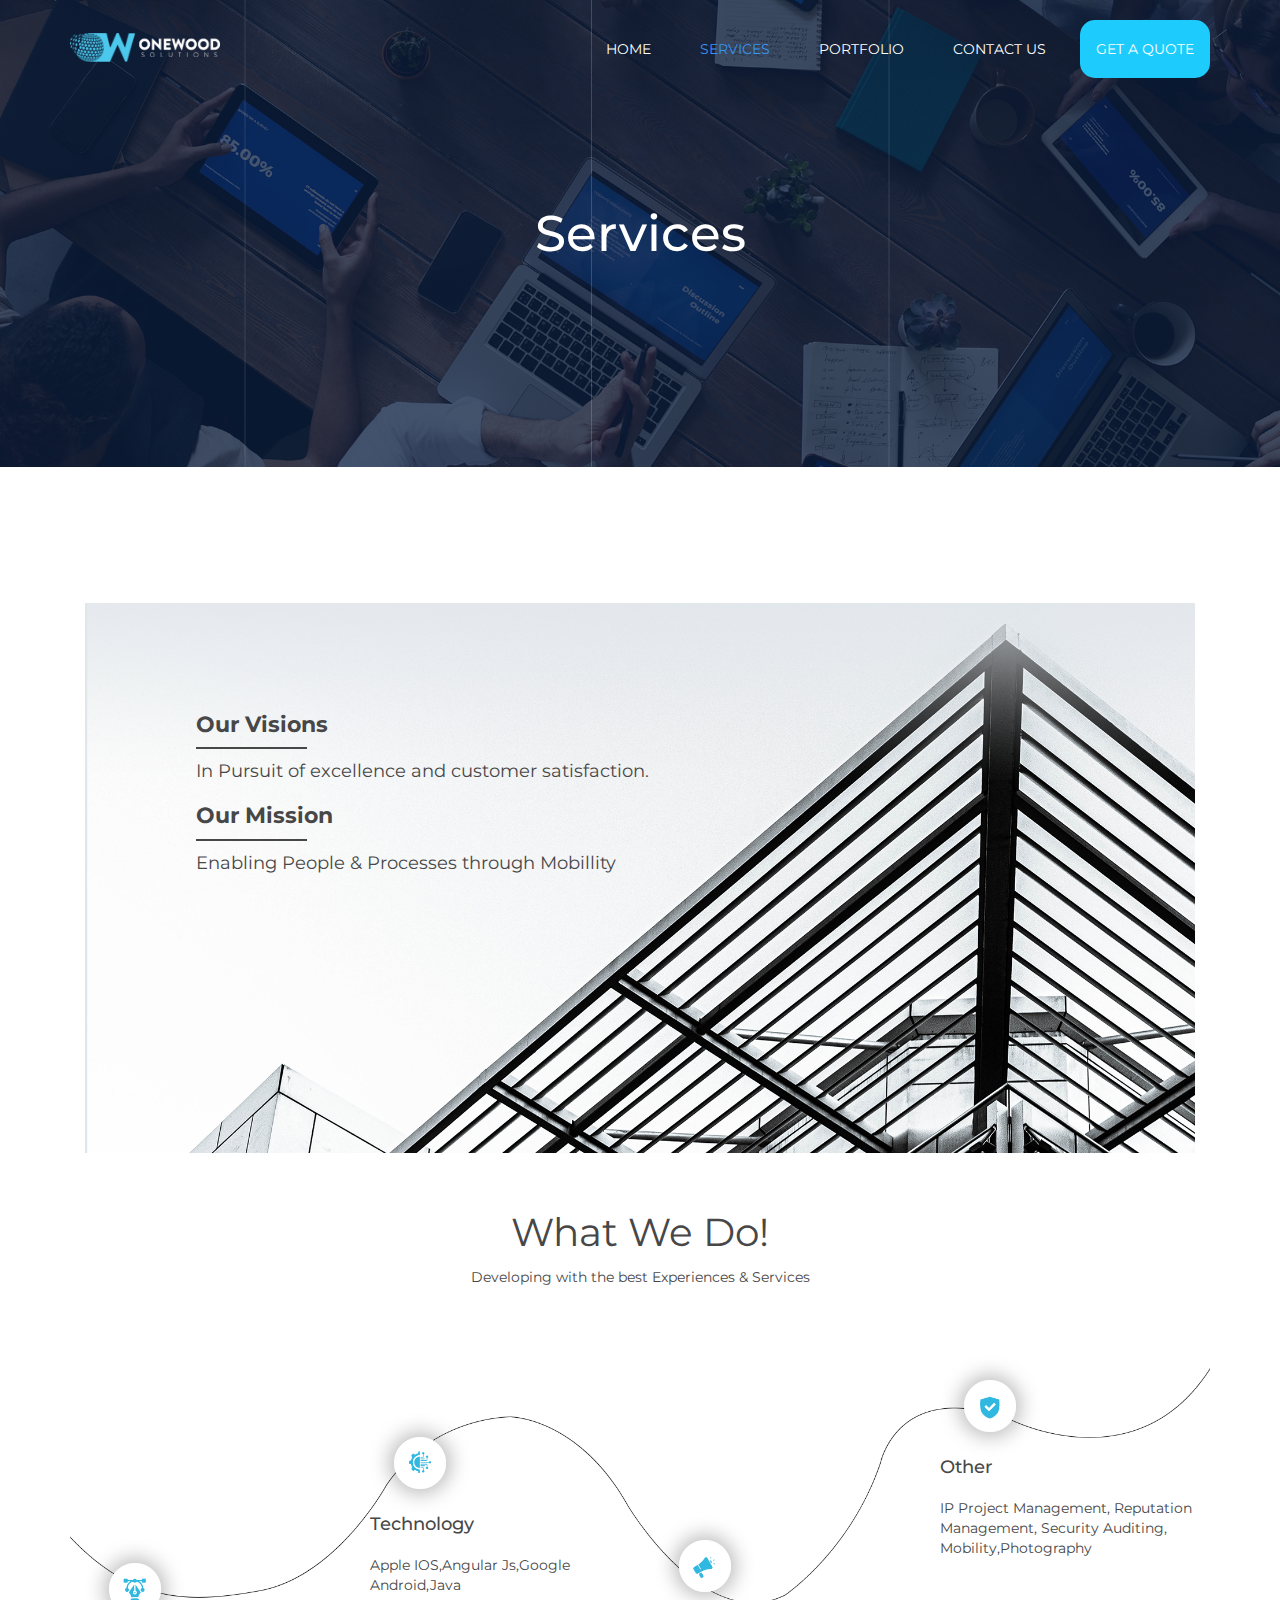
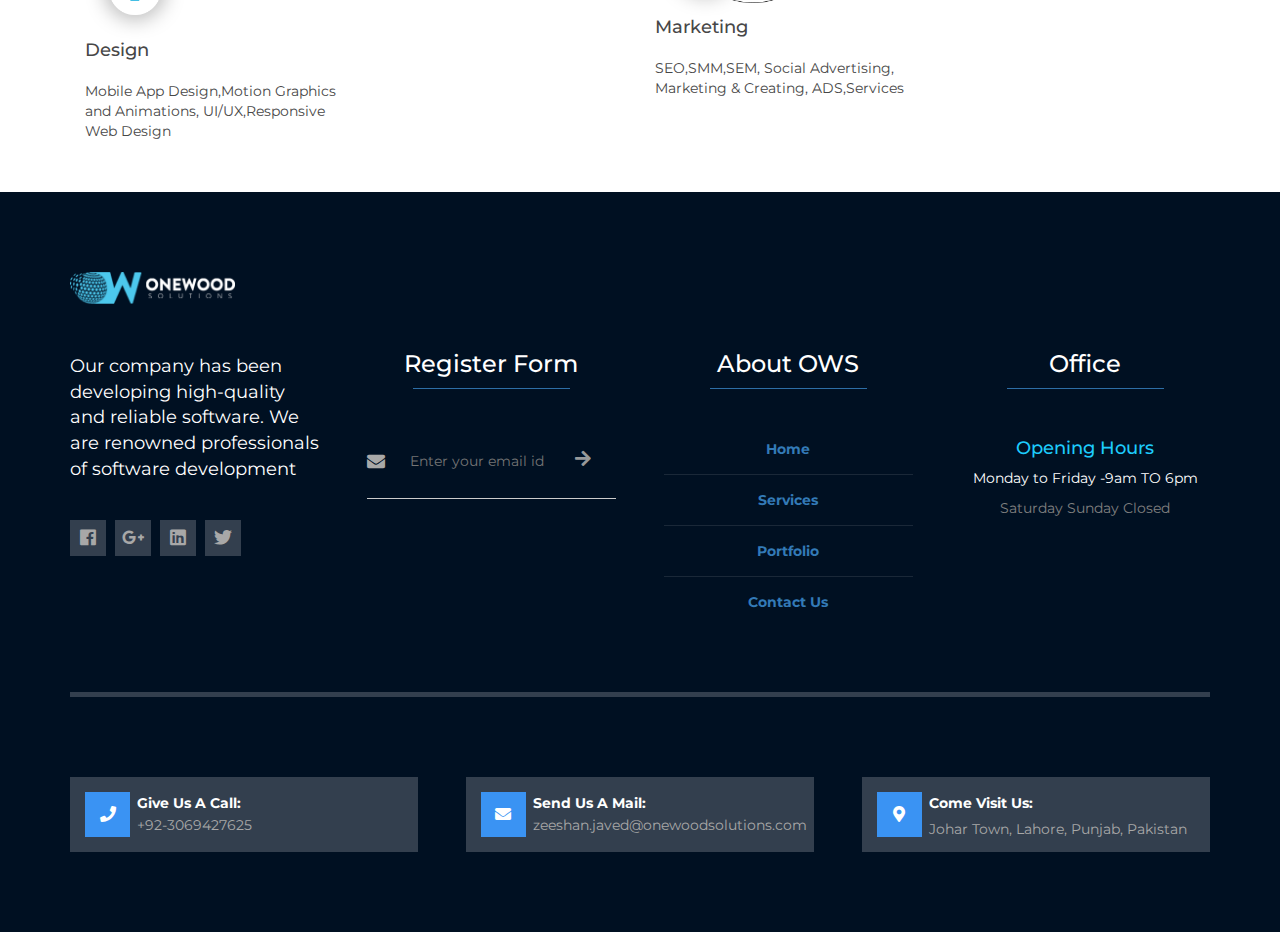
<file: Services.html>
<!DOCTYPE html>
<html lang="">
<!-- To declare your language - read more here: https://www.w3.org/International/questions/qa-html-language-declarations -->
<head>
<title>One Wood Solutions</title>
<meta charset="utf-8">
<meta name="viewport" content="width=device-width, initial-scale=1.0, maximum-scale=1.0, user-scalable=no">
<link href="layout/styles/layout.css" rel="stylesheet" type="text/css" media="all">
<!--font -->
<link rel="preconnect" href="https://fonts.googleapis.com">
<link rel="preconnect" href="https://fonts.gstatic.com" crossorigin>
<link href="https://fonts.googleapis.com/css2?family=Montserrat:ital,wght@0,100;0,400;0,500;1,200;1,300&display=swap" rel="stylesheet">
 <link  rel="stylesheet" href="https://cdnjs.cloudflare.com/ajax/libs/animate.css/4.1.1/animate.min.css"/>
  <link rel="stylesheet" href="https://maxcdn.bootstrapcdn.com/bootstrap/3.4.1/css/bootstrap.min.css">
  <script src="https://ajax.googleapis.com/ajax/libs/jquery/3.5.1/jquery.min.js"></script>
  <script src="https://maxcdn.bootstrapcdn.com/bootstrap/3.4.1/js/bootstrap.min.js"></script>
</head>
<body id="top">

<!-- ################################################################################################ -->
<!-- ################################################################################################ -->
<!-- ################################################################################################ -->
<!-- Top Background Image Wrapper -->
<div class="bgded" style="background-image:url('images/2.png'); background-position: center; background-size: cover;">
  <!-- ################################################################################################ -->
  <div class="wrapper row1">
    <header id="header" class="hoc clear">
      <div id="logo" class="fl_left"> 
        <!-- ################################################################################################ -->
        <h1 class="logoname"><a href="index.html"><img src="images/logo.png" style="    width: 150px; margin-top: 11px;"></a></h1>
        <!-- ################################################################################################ -->
      </div>
      <nav id="mainav" class="fl_right"> 
        <!-- ################################################################################################ -->
        <ul class="clear">
          <li><a href="index.html">Home</a></li>
              <li class="active"><a href="Services.html">Services</a></li>
              <li><a href="Portfolio.html">Portfolio</a></li>
               <li><a href="Contact.html"> Contact Us</a></li>
              <li><a class="button1" href="index.html">Get a Quote</a></li>
        </ul>
        <!-- ################################################################################################ -->
      </nav>
    </header>
  </div>
  <!-- ################################################################################################ -->
  <!-- ################################################################################################ -->
  <!-- ################################################################################################ -->
  <div  style="height: 261px; margin-top: 10%;"> 
    <!-- ################################################################################################ -->
  
    <h3 style="text-align:center; font-size: 5rem; color: #fff;">Services</h3>
    
    <!-- ################################################################################################ -->
  </div>
  <!-- ################################################################################################ -->
</div>
<!-- End Top Background Image Wrapper -->
<!-- ################################################################################################ -->
<!-- ################################################################################################ -->
<div class="wrapper row3">
  <main class="hoc container clear"> 
    <!-- main body -->
    <!-- ################################################################################################ -->

     <section class="VM" style="  margin: 5% 0;
    background-image: url('images/back1.png');
    background-position: center;
    background-size: cover;
    width: 100%;
    height: 550px;">
      <div class="COVER">
        <h3>Our Visions</h3>
        <div class="line"></div>
        <p>In Pursuit of excellence and customer satisfaction.</p>
        <h3>Our Mission</h3>
        <div class="line"></div>
        <p>Enabling People &amp; Processes through Mobillity</p>
      </div>
    </section>
    <!-- ################################################################################################ -->


  <section id="information" class="media1" style="margin-top: 5%; margin-bottom: 17%; ">
    <div class="sectiontitle">
        <h6 class="heading font-x2">What we do!</h6>
        <p>Developing with the best Experiences &amp; Services</p> 
      </div><div class="med">
    <div class="row W" style="background-image:url('images/wave.png'); background-size: cover;
    background-position: center; height: 305px; position:relative;"> 
      <div class="col-sm-3 wav" style="margin-top:18%;">
        <img src="images/design icon.png" style="width:100px;margin-top: 14%;">
            <h6 class="heading" style="font-size:18px ; font-weight: 500;">Design</h6>
            <p>Mobile App Design,Motion Graphics and Animations, UI/UX,Responsive Web Design</p>
      </div>
      <div class="col-sm-3 wav" style="margin-top:7%;">
         <img src="images/technology icon.png" style="width:100px;margin-top: 14%;">
            <h6 class="heading" style="font-size:18px ; font-weight: 500;">Technology</h6>
            <p>Apple IOS,Angular Js,Google Android,Java</p>
      </div>
      <div class="col-sm-3 wav" style="margin-top:16%;">
        <img src="images/marketing icon.png" style="width:100px;margin-top: 14%;">
            <h6 class="heading" style="font-size:18px ; font-weight: 500;">Marketing</h6>
            <p>SEO,SMM,SEM, Social Advertising, Marketing &amp; Creating, ADS,Services</p>
      </div>
      <div class="col-sm-3 wav" style="margin-top:2%;"> <img src="images/management icon.png" style="width:100px; margin-top: 14%;">
            <h6 class="heading" style="font-size:18px ; font-weight: 500;">Other</h6>
            <p>IP Project Management, Reputation Management, Security Auditing, Mobility,Photography</p>
          </div>
    </div></div>
  </section>


  
    <!-- ################################################################################################ -->
    <!-- / main body -->
    <div class="clear"></div>
  </main>
</div>
<!-- ################################################################################################ -->
<div class="bgded overlay row4" style="background-color: #00244d;">
  <footer id="footer" class="hoc clear"> 
    <!-- ################################################################################################ -->
    <div class="group">
      <div class="one_quarter first">
       <h1 class="logoname"><a href="index.html"><img src="images/logo.png" style="width:165px"></a></h1>
       
        <p style="color: #fff;">Our company has been developing high-quality and reliable software. We are renowned professionals of software development </p>
       <ul class="faico clear">
          <li><a class="faicon-facebook" href="https://www.facebook.com/One-Wood-Solutions-115875346911865"><i class="fab fa-facebook"></i></a></li>
          <li><a class="faicon-google-plus" href="https://www.google.com/"><i class="fab fa-google-plus-g"></i></a></li>
          <li><a class="faicon-linkedin" href="https://www.linkedin.com/company/onewood-solutions"><i class="fab fa-linkedin"></i></a></li>
          <li><a class="faicon-twitter" href="https://twitter.com/"><i class="fab fa-twitter"></i></a></li>
          
        </ul>
      </div>
      <div class="one_quarter">
       <h3 style="color: #fff; text-align: center; margin-bottom: 20%; margin-top: 32%;">Register Form 
        <div class="underline" style=" border-bottom: 1px solid #2d6ea6; margin: 10px 46px;"></div></h3>
     
   <form class="f">
   <i class="fa fa-envelope icon"></i>
  <input type="email" placeholder="Enter your email id" required="">
 <button><i class="fa fa-arrow-right"></i></button>
</form>
      </div>
      <div class="one_quarter">
        <h3 style="color: #fff; text-align: center; margin-bottom: 20%; margin-top: 32%;">About OWS 
        <div class="underline" style=" border-bottom: 1px solid #2d6ea6; margin: 10px 46px;"></div></h3>
        <ul class="nospace linklist">
         <li class="active"><a href="index.html">Home</a></li>
              <li><a href="Services.html">Services</a></li>
              <li><a href="Portfolio.html">Portfolio</a></li>
               <li><a href="Contact.html"> Contact Us</a></li>
        </ul>
      </div>
      <div class="one_quarter">
       <h3 style="color: #fff; text-align: center; margin-bottom: 20%; margin-top: 32%;">Office
        <div class="underline" style=" border-bottom: 1px solid #2d6ea6; margin: 10px 46px;"></div></h3>
        <h4 style="color:#1dccfd; text-align:center;">Opening Hours </h4>
         <p style="color:#fff;text-align:center;"> Monday to Friday -9am TO 6pm</p>
          <p style="color:gray;text-align:center;"> Saturday Sunday Closed</p>
      </div>
    </div>
    <!-- ################################################################################################ -->
    <figure id="ctdetails">
      <ul class="nospace group">
        <li class="one_third first">
          <div class="clear"><a href="#"><i class="fas fa-phone"></i></a> <span><strong>Give us a call:
          </strong> +92-3069427625</span></div>
        </li>
        <li class="one_third">
          <div class="clear"><a href="#"><i class="fas fa-envelope"></i></a> <span><strong>Send us a mail:</strong> zeeshan.javed@onewoodsolutions.com</span></div>
        </li>
        <li class="one_third">
          <div class="clear"><a href="#"><i class="fas fa-map-marker-alt"></i></a> <span><strong>Come visit us:</strong> <span> Johar Town, Lahore, Punjab, Pakistan</span></div>
        </li>
      </ul>
    </figure>
    <!-- ################################################################################################ -->
  </footer>
</div>
<!-- ################################################################################################ -->
<!-- ################################################################################################ -->
<!-- ################################################################################################ -->
<!-- ################################################################################################ -->
<!-- ################################################################################################ -->
<!-- ################################################################################################ -->
<a id="backtotop" href="#top"><i class="fas fa-chevron-up"></i></a>
<!-- JAVASCRIPTS -->
<script src="layout/scripts/jquery.min.js"></script>
<script src="layout/scripts/jquery.backtotop.js"></script>
<script src="layout/scripts/jquery.mobilemenu.js"></script>

<script>
var slideIndex = 0;
showSlides();

function showSlides() {
  var i;
  var slides = document.getElementsByClassName("mySlides");
  var dots = document.getElementsByClassName("dot");
  for (i = 0; i < slides.length; i++) {
    slides[i].style.display = "none";  
  }
  slideIndex++;
  if (slideIndex > slides.length) {slideIndex = 1}    
  for (i = 0; i < dots.length; i++) {
    dots[i].className = dots[i].className.replace(" active", "");
  }
  slides[slideIndex-1].style.display = "block";  
  dots[slideIndex-1].className += " active";
  setTimeout(showSlides, 2000); // Change image every 2 seconds
}
</script>
</body>
</html>
</file>
<file: layout/styles/layout.css>
@charset "utf-8";
@import url("fontawesome-free/css/all.css");
@import url("framework.css");

/* Rows
--------------------------------------------------------------------------------------------------------------- */
.row0, .row0 a{}
.row1, .row1 a{}
.row2, .row2 a{}
.row3, .row3 a{}
.row4, .row4 a{}
.row5, .row5 a{}

*{
  font-family: 'Montserrat', sans-serif;
}
/* Top Bar
--------------------------------------------------------------------------------------------------------------- */
#topbar{padding:20px 0; font-size:.8rem; text-transform:uppercase;}

#topbar ul li{display:inline-block; margin-right:15px;}
#topbar ul li:last-child{margin-right:0; padding-right:0; border-right:none;}
#topbar i{line-height:normal;}
#topbar > div:nth-of-type(2) i{font-size:1rem;}


/* Header
--------------------------------------------------------------------------------------------------------------- */
#header{}

#header #logo{margin:22px 0 0 0;}
.first h3{
	font-size: 22px;
    font-weight: 500;
    color: #3A93F3;
}
.first p{
font-size: 18px;
color: gray;
}


.COVER{
  position: relative;
  top: 20%;
  left: 10%;

}
.COVER h3{
font-size: 22px;
font-weight: bolder;
}
.COVER p{
	margin-top: 10px;
font-size: 18px;
}
.line{
  width: 10%;
  border-bottom: 2px solid;
}
.col1{
width: 47%;
}
.col2{
width: 47%;
display: flex;
}
.col3{
      margin-top: 19px;
    margin-left: 10px;
    box-sizing: border-box;
    background-color: lightgrey;
    border: 1px solid lightgrey;
    height: 363px;
    width: 30%;
}
.col3 h3{
  font-size: 18px;
  font-style: italic;
  font-weight: bold;
  padding: 10px;
}
.col3 p{
  padding: 10px;
}
@media (max-width: 700px){

.col2{flex-direction: column; width: 314%;}
.col3{
  flex-basis: 100%;
}
.col3 h3,p{
  font-size: 15px;
}

.med{
 display: none;
}
.W{flex-direction: column; background-color: #fff;}
.wav{
  flex-basis: 100%;
  background-color: #fff;
}
.wav h6,p{
   font-size: 10px;
}
.media1{
  display: none;
}
.cvr ul li{
  font-size: 12px;
 
}
.numbertext h3{
  font-size: 10px;
  margin: 20px;
}
}
.mySlides {display: none;}
.fade img {vertical-align: middle;}

/* Slideshow container */
.slideshow-container {
  max-width: 80%;
  position: relative;
  margin: 0 auto;
}

/* Caption text */

/* Number text (1/3 etc) */
.numbertext {
  color: #001023;
  padding: 8px 12px;
  position: absolute;
  top: 0;
}

/* Caption text */
.text {
  color: #bcd6f3;
  font-size: 15px;
  font-weight: bold;
  padding: 8px 12px;
  position: absolute;
  bottom: 8px;
  width: 100%;
  text-align: center;
}



/* The dots/bullets/indicators */
.dot {
  height: 15px;
  width: 15px;
  margin: 0 2px;
  background-color: #bbb;
  border-radius: 50%;
  display: inline-block;
  transition: background-color 0.6s ease;
}

.button1 {
  text-decoration: none;
    background-color: #1dccfd;
    padding: 15px 10px;
    /* margin: 10px 15px; */
    border-radius: 15px;
    width: 130px;
    text-align: center;


}

/* Fading animation */
.fade {
  -webkit-animation-name: fade;
  -webkit-animation-duration: 1.5s;
  animation-name: fade;
  animation-duration: 1.5s;
}

@-webkit-keyframes fade {
  from {opacity: .4} 
  to {opacity: 1}
}

@keyframes fade {
  from {opacity: .4} 
  to {opacity: 1}
}

/* On smaller screens, decrease text size */
@media only screen and (max-width: 300px) {


}

/* Page Intro
--------------------------------------------------------------------------------------------------------------- */
#pageintro{padding:200px 0 270px;}/* 270px => 70px for #introblocks negative margin */

#pageintro article{display:block; max-width:75%; margin:0 auto; text-transform:capitalize; text-align:center;}
#pageintro article p:first-of-type{margin:0 0 30px 0;word-spacing: 2px; font-size: 15px;  padding: 0 10px;}
#pageintro .heading{font-size:5rem;}
 
#pageintro footer{margin-top:50px;}
#pageintro footer .btn{padding:25px 35px 27px; font-size:1.2rem; border-radius:50px;}


/* Content Area
--------------------------------------------------------------------------------------------------------------- */
.container{padding-top: 80px;}

/* Content */
.container .content{}

.sectiontitle{display:block; max-width:55%; margin:0 auto; text-align:center; line-height: 3;}
.sectiontitle *{margin:0;}

/* Introblocks */
#introblocks{display:block; position:relative; margin:-150px 0 100px; z-index:1;}/* 150px => 70px + container padding */

/* Services - can be more than four */
#services{}
#services li{margin-bottom:50px;}
#services li:nth-last-child(-n+4){}/* Removes bottom margin from the last line of items - margin is restored in the media queries when items stack */
#services li:nth-child(4n+1){margin-left:0; clear:left;}/* Removes the need to add class="first" */
#services article{display:block; padding:30px 15px; text-align:center;}
#services article *{margin:0 0 15px 0; padding:0; line-height:1;}
#services article i{width:60px; height:60px; line-height:60px; margin-bottom:30px; font-size:1.6rem; text-align:center;}
#services article .heading{font-size:1.2rem; font-weight:700;}
#services article p{margin:0; line-height:1.5;}

/* Comments */
#comments ul{margin:0 0 40px 0; padding:0; list-style:none;}
#comments li{margin:0 0 10px 0; padding:15px;}
#comments .avatar{float:right; margin:0 0 10px 10px; padding:3px; border:1px solid;}
#comments address{font-weight:bold;}
#comments time{font-size:smaller;}
#comments .comcont{display:block; margin:0; padding:0;}
#comments .comcont p{margin:10px 5px 10px 0; padding:0;}

#comments form{display:block; width:100%;}
#comments input, #comments textarea{width:100%; padding:10px; border:1px solid;}
#comments textarea{overflow:auto;}
#comments div{margin-bottom:15px;}
#comments input[type="submit"], #comments input[type="reset"]{display:inline-block; width:auto; min-width:150px; margin:0; padding:8px 5px; cursor:pointer;}

/* Sidebar */
.container .sidebar{}

.sidebar .sdb_holder{margin-bottom:50px;}
.sidebar .sdb_holder:last-child{margin-bottom:0;}


/* Footer
--------------------------------------------------------------------------------------------------------------- */
#footer{padding:80px 0;}

#footer .heading{margin-bottom:50px; font-size:1.2rem;}
#footer .logoname{margin-bottom:50px;}
#footer p + .faico{margin-top:30px;}


#footer input{display:block; width:100%; padding:12px 15px;}
#footer button{padding:10px 15px 12px;}

#footer .linklist li{display:block; margin-bottom:15px; padding:0 0 15px 0; border-bottom:1px solid;}
#footer .linklist li:last-child{margin:0; padding:0; border:none;}
#footer .linklist li::before, #footer .linklist li::after{display:table; content:"";}
#footer .linklist li, #footer .linklist li::after{clear:both;}

#footer .latestimg{}
#footer .latestimg > li{display:inline-block; float:left; width:30%; margin:0 0 5% 5%;}
#footer .latestimg > li:nth-last-child(-n+3){margin-bottom:0;}/* Removes bottom margin from the last three items - margin is restored in the media queries when items stack */
#footer .latestimg > li:nth-child(3n+1){margin-left:0; clear:left;}/* Removes the need to add class="first" */
#footer .latestimg > li img{width:100%;}/* Force the image to resize to take the full space - may have to be changed for tablets, depends on personal preference */
#footer .latestimg > li a.imgover{display:block;}

#ctdetails{display:block; position:relative; margin:80px 0 0 0; padding:80px 0 0 0; border-top:5px solid;}
#ctdetails > ul{}
#ctdetails > ul li{}
#ctdetails > ul li > div{display:block; position:relative; min-height:75px;/* padding + icon */ padding:15px 15px 15px 67px; line-height:1;}
#ctdetails > ul li:last-child{margin-bottom:0;}/* Used when elements stack in small viewports */
#ctdetails > ul li i{position:absolute; top:15px; left:15px; width:45px; height:45px; line-height:45px; font-size:16px; text-align:center;}
#ctdetails > ul li span{display:block; padding:4px 0 0 0;}
#ctdetails > ul li strong{display:block; margin:0 0 8px 0; text-transform:capitalize;}


/* Copyright
--------------------------------------------------------------------------------------------------------------- */
#copyright{padding:20px 0;}
#copyright *{margin:0; padding:0;}


/* Add roundness to certain items
Settings are all different due to the optical similarity needed for different sized elements
Delete this section if roundness is not wanted / required
--------------------------------------------------------------------------------------------------------------- */
.btn{border-radius:14px;}
#footer input, #footer button{border-radius:12px;}


/* Transition Fade
This gives a smooth transition to "ALL" elements used in the layout - other than the navigation form used in mobile devices
If you don't want it to fade all elements, you have to list the ones you want to be faded individually
Delete it completely to stop fading
--------------------------------------------------------------------------------------------------------------- */
*, *::before, *::after{transition:all .3s ease-in-out;}
#mainav form *{transition:none !important;}


/* ------------------------------------------------------------------------------------------------------------ */
/* ------------------------------------------------------------------------------------------------------------ */
/* ------------------------------------------------------------------------------------------------------------ */
/* ------------------------------------------------------------------------------------------------------------ */
/* ------------------------------------------------------------------------------------------------------------ */


/* Navigation
--------------------------------------------------------------------------------------------------------------- */
nav ul, nav ol{margin:0; padding:0; list-style:none;}

#mainav, #breadcrumb, .sidebar nav{line-height:normal;}
#mainav .drop::after, #mainav li li .drop::after, #breadcrumb li a::after, .sidebar nav a::after{position:absolute; font-family:"Font Awesome 5 Free"; font-weight:900; font-size:10px; line-height:10px;}

/* Top Navigation */
#mainav{}
#mainav ul{text-transform:uppercase;}
#mainav ul ul{position:absolute; width:180px; text-transform:none; z-index:9999;}
#mainav ul ul ul{left:180px; top:0;}
#mainav li{display:inline-block; position:relative; margin:0 15px 0 0; padding:0;}
#mainav li:last-child{margin-right:0;}
#mainav li li{width:100%; margin:0;}
#mainav li a{    display: block; padding: 20px 15px; margin-top: 20px;}
#mainav li li a{border:solid; border-width:0 0 1px 0;}
#mainav .drop{padding-left:15px;}
#mainav li li a, #mainav li li .drop{display:block; margin:0; padding:10px 15px;}
#mainav .drop::after, #mainav li li .drop::after{content:"\f0d7";}
#mainav .drop::after{top:35px; left:5px;}
#mainav li li .drop::after{top:15px; left:5px;}
#mainav ul ul{visibility:hidden; opacity:0;}
#mainav ul li:hover > ul{visibility:visible; opacity:1;}

#mainav form{display:none; width:100%; margin:0; padding:0;}
#mainav form select, #mainav form select option{display:block; cursor:pointer; outline:none;}
#mainav form select{width:100%; padding:5px; border:1px solid;}
#mainav form select option{margin:5px; padding:0; border:none;}

/* Breadcrumb */
#breadcrumb{padding:150px 0 30px; text-align:right;}
#breadcrumb ul{margin:0; padding:0; list-style:none; text-transform:uppercase;}
#breadcrumb li{display:inline-block; margin:0 6px 0 0; padding:0;}
#breadcrumb li a{display:block; position:relative; margin:0; padding:0 12px 0 0; font-size:12px;}
#breadcrumb li a::after{top:4px; right:0; content:"\f0da";}
#breadcrumb li:last-child a{margin:0; padding:0;}
#breadcrumb li:last-child a::after{display:none;}
#breadcrumb .heading{margin:0; font-size:2rem;}

/* Sidebar Navigation */
.sidebar nav{display:block; width:100%;}
.sidebar nav li{margin:0 0 3px 0; padding:0;}
.sidebar nav a{display:block; position:relative; margin:0; padding:5px 10px 5px 15px; text-decoration:none; border:solid; border-width:0 0 1px 0;}
.sidebar nav a::after{top:10px; left:5px; content:"\f0da";}
.sidebar nav ul ul a{padding-left:35px;}
.sidebar nav ul ul a::after{left:25px;}
.sidebar nav ul ul ul a{padding-left:55px;}
.sidebar nav ul ul ul a::after{left:45px;}

/* Pagination */
.pagination{display:block; width:100%; text-align:center; clear:both;}
.pagination li{display:inline-block; margin:0 2px 0 0;}
.pagination li:last-child{margin-right:0;}
.pagination a, .pagination strong{display:block; padding:8px 11px; border:1px solid; background-clip:padding-box; font-weight:normal;}

/* Back to Top */
#backtotop{z-index:999; display:inline-block; position:fixed; visibility:hidden; bottom:20px; right:20px; width:36px; height:36px; line-height:36px; font-size:16px; text-align:center; opacity:.2;}
#backtotop i{display:block; width:100%; height:100%; line-height:inherit;}
#backtotop.visible{visibility:visible; opacity:.5;}
#backtotop:hover{opacity:1;}


/* Tables
--------------------------------------------------------------------------------------------------------------- */
table, th, td{border:1px solid; border-collapse:collapse; vertical-align:top;}
table, th{table-layout:auto;}
table{width:100%; margin-bottom:15px;}
th, td{padding:5px 8px;}
td{border-width:0 1px;}


/* Gallery
--------------------------------------------------------------------------------------------------------------- */
#gallery{display:block; width:100%; margin-bottom:50px;}
#gallery figure figcaption{display:block; width:100%; clear:both;}
#gallery li{margin-bottom:30px;}


/* Font Awesome Social Icons
--------------------------------------------------------------------------------------------------------------- */
.faico{margin:0; padding:0; list-style:none;}
.faico li{display:inline-block; margin:8px 5px 0 0; padding:0; line-height:normal;}
.faico li:last-child{margin-right:0;}
.faico a{display:inline-block; width:36px; height:36px; line-height:36px; font-size:18px; text-align:center;}

.faico a{color:inherit; background-color:rgba(255,255,255,.2);}
.faico a:hover{color:#FFFFFF;}

.faicon-dribble:hover{background-color:#EA4C89;}
.faicon-facebook:hover{background-color:#3B5998;}
.faicon-google-plus:hover{background-color:#DB4A39;}
.faicon-linkedin:hover{background-color:#0E76A8;}
.faicon-twitter:hover{background-color:#00ACEE;}
.faicon-vk:hover{background-color:#4E658E;}


/* ------------------------------------------------------------------------------------------------------------ */
/* ------------------------------------------------------------------------------------------------------------ */
/* ------------------------------------------------------------------------------------------------------------ */
/* ------------------------------------------------------------------------------------------------------------ */
/* ------------------------------------------------------------------------------------------------------------ */


/* Colours
--------------------------------------------------------------------------------------------------------------- */
body{color:#A8A8A8;}
a{color:#3A93F3;}
a:active, a:focus{background:transparent !important;}/* IE10 + 11 Bugfix - prevents grey background */
hr, .borderedbox{border-color:#D7D7D7;}
label span{color:#FF0000; background-color:inherit;}
input:focus, textarea:focus, *:required:focus{border-color:#3A93F3 !important;}

.overlay{color:#FFFFFF; background-color:inherit;}
.overlay::after{color:inherit; background-color:rgba(0,0,0,.55);}
.overlay.light{color:#474747;}
.overlay.light::after{background-color:rgba(255,255,255,.7);}

.btn, .btn.inverse:hover{color:#FFFFFF; background-color:#3A93F3; border-color:#3A93F3;}
.btn:hover, .btn.inverse{color:inherit; background-color:transparent; border-color:inherit;}

.imgover:hover::before{background-color:rgba(58,147,243,.3);/* #3A93F3 */}
.imgover, .imgover:hover::after{color:#FFFFFF;}


/* Rows */
.row0{color:#A8A8A8; background-color:#202020;}
.row1{color:#FFFFFF;background: transparent; background-attachment: fixed;}
.row2{color:#474747; background-color:#F4F4F4;}
.row3{color:#474747; background-color:#FFFFFF;}
.row4{color:#A8A8A8; background-color:#000000;}
.row5, .row5 a{color:#A8A8A8; background-color:#202020;}


/* Top Bar */
#topbar a{color:inherit;}
#topbar a:hover{color:#3A93F3;}


/* Header */
#header #logo a{color:inherit;}
.cvr ul li{
  list-style: none;
  margin: 15px;
}
.carousel-caption{
	background-color: #fff;
	box-sizing: border-box;
  position: absolute;
  top: 27%;
  left: 50%;
height: 285px;
}
.carousel-caption h3{
font-size: 22px;
font-style: italic;
font-weight: 300;
color: #000;
}
.carousel-caption p {
	
	color: #000;
	padding: 10px;
}
.container-fluid ol li{
background-color:#5b95ca ;
border-color: #5b95ca;
}
@media (max-width: 700px){
   .carousel-caption{
    position: relative;
    top: 18%;
   }
  .carousel-caption h3{
   font-size: 15px;
  }
  .carousel-caption p {
 font-size: 7px;
  }
}

/* Page Intro */
#pageintro{color:#FFFFFF;}


/* Content */
#introblocks{box-shadow:0px 15px 15px 0px rgba(0,0,0,.1);}

#services article{color:#474747; background-color: rgb(113 108 108 / 12%);padding: 36px 9px;height: 350px;}
#services article:hover{background-color: #1dcdfe; cursor: pointer;color: #fff;}
#services article a i{color:#3A93F3; background-color:#FFFFFF;}
#services article:hover a i{color:#FFFFFF; background-color:#3A93F3;}


/* Footer */
#footer .heading{color:#FFFFFF;}
#footer hr, #footer .borderedbox, #footer .linklist li{    border-color: rgba(255,255,255,.1);
    text-align: center;
    /* font-size: 20px; */
    font-weight: bolder;
}
.f{
padding-bottom:15px ;
display: flex;
align-items: center;
justify-content: space-between;
border-bottom: 1px solid #ccc;
margin-bottom:50px ;
}
.f .fa{
  font-size:18px ;
  margin-right:10px ;
}
.f input{
  width: 100%;
  background: transparent;
  color: #ccc;
  border: 0;
  outline: none;
}
.f button{
border: 0;
background: transparent;
  outline: none;
  cursor: pointer;
 
  opacity: 0.9;
    cursor: pointer;
}
#footer input, #footer button{border-color:transparent;}
#footer input{color:#FFFFFF;}
#footer input:focus{background-color:#3A93F3;}

#footer button:hover{color:inherit; background-color:transparent; border-color:inherit;}

#ctdetails{border-color:rgba(255,255,255,.2);}
#ctdetails > ul li{color:inherit; background-color:rgba(255,255,255,.2);}
#ctdetails > ul li i, #ctdetails > ul li strong{color:#FFFFFF;}
#ctdetails > ul li a i{background-color:#3A93F3;}


/* Navigation */
#mainav li a{color:inherit;}
#mainav .active a, #mainav a:hover, #mainav li:hover > a{color:#3A93F3; background-color:inherit;}
#mainav li li a, #mainav .active li a{color:#FFFFFF; background-color:rgba(58,147,243,.5); border-color:rgba(58,147,243,.5);/* #3A93F3 */}
#mainav li li:hover > a, #mainav .active .active > a{color:#FFFFFF; background-color:#3A93F3;}
#mainav form select{color:#474747; background-color:#FFFFFF; border-color:#D7D7D7;}

#breadcrumb *{color:#FFFFFF; background-color:inherit;}
#breadcrumb li:last-child a{color:#3A93F3;}

.container .sidebar nav a{color:inherit; border-color:#D7D7D7;}
.container .sidebar nav a:hover{color:#3A93F3;}

.pagination a, .pagination strong{border-color:#D7D7D7;}
.pagination .current *{color:#FFFFFF; background-color:#3A93F3;}

#backtotop{color:#FFFFFF; background-color:#3A93F3;}


/* Tables + Comments */
table, th, td, #comments .avatar, #comments input, #comments textarea{border-color:#D7D7D7;}
th{color:#FFFFFF; background-color:#373737;}
tr, #comments li, #comments input[type="submit"], #comments input[type="reset"]{color:inherit; background-color:#FBFBFB;}
tr:nth-child(even), #comments li:nth-child(even){color:inherit; background-color:#F7F7F7;}
table a, #comments a{background-color:inherit;}


/* ------------------------------------------------------------------------------------------------------------ */
/* ------------------------------------------------------------------------------------------------------------ */
/* ------------------------------------------------------------------------------------------------------------ */
/* ------------------------------------------------------------------------------------------------------------ */
/* ------------------------------------------------------------------------------------------------------------ */


/* Media Queries
--------------------------------------------------------------------------------------------------------------- */
@-ms-viewport{width:device-width;}


/* Max Wrapper Width - Laptop, Desktop etc.
--------------------------------------------------------------------------------------------------------------- */
@media screen and (min-width:1140px){
	.hoc{max-width:1140px;}
}

@media screen and (min-width:978px) and (max-width:1140px){
	.hoc{max-width:95%;}
}


/* Mobile Devices
--------------------------------------------------------------------------------------------------------------- */
@media screen and (max-width:978px){
	.hoc{max-width:90%;}
.COVER p{
  font-size: 10px;
  font-weight: bold;
  padding: 10px;
}
.ss{
  text-align: center;
}
.sectiontitle h6{
  font-size: 9px;
}
	#topbar{}

	#header{padding:30px 0;}
	#header #logo{margin-top:0;}

	#mainav{}
	#mainav ul{display:none;}
	#mainav form{display:block; margin-top:2px;}

	#breadcrumb{}

	.container{}
	#comments input[type="reset"]{margin-top:10px;}
	.pagination li{display:inline-block; margin:0 5px 5px 0;}

	#footer{}

	#copyright{}
	#copyright p:first-of-type{margin-bottom:10px;}
}

@media screen and (max-width:750px){
	.imgl, .imgr{display:inline-block; float:none; margin:0 0 10px 0;}
	.fl_left, .fl_right{display:block; float:none;}
	.group .group > *:last-child, .clear .clear > *:last-child, .clear .group > *:last-child, .group .clear > *:last-child{margin-bottom:0;}/* Experimental - Needs more testing in different situations, stops double margin when stacking */
	.one_half, .one_third, .two_third, .one_quarter, .two_quarter, .three_quarter{display:block; float:none; width:auto; margin: 0 0 30px 0;
    font-size: 12px;}

	#topbar{text-align:center;}
	#topbar > div:first-of-type ul{margin:0 0 10px 0;}

	#header{text-align:center;}
	#header #logo{margin:0 0 15px 0;}

	#breadcrumb{text-align:left;}

	#pageintro article{max-width:none;}
	#pageintro .heading{margin-bottom:20px; font-size:2.5rem;}
	#pageintro article p:last-of-type{line-height:1.4; font-size:1.2rem;}

	.sectiontitle{max-width:none;}
	.sd-third > li{max-width:348px;}/* Restrict the width to the one_third grid element in smaller devices */

	#services li:nth-last-child(-n+4){}
	#services li:last-child{}

	#footer{margin-top: 15px;}
	#footer .latestimg > li, #footer .latestimg > li:nth-last-child(-n+3){display:inline-block; float:none; width:auto; margin:0 5% 5% 0;}
	#footer .latestimg > li:last-child{margin-bottom:0;}
	#footer .latestimg > li img{width:auto;}
}

@media screen and (max-width:450px){
	#topbar > div:first-of-type ul li{display:block; margin:0;}
}


/* Other
--------------------------------------------------------------------------------------------------------------- */
@media screen and (max-width:650px){
	.scrollable{display:block; width:100%; margin:0 0 30px 0; padding:0 0 15px 0; overflow:auto; overflow-x:scroll;}
	.scrollable table{margin:0; padding:0; white-space:nowrap;}

	.inline li{display:block; margin-bottom:10px;}
	.pushright li{margin-right:0;}

	.font-x2{font-size:1.6rem;}
	.font-x3{font-size:1.8rem;}
}

/* Style inputs */
input[type=text], select, textarea {
  width: 100%;
  padding: 12px;
  border: 1px solid #ccc;
  margin-top: 6px;
  margin-bottom: 16px;
  resize: vertical;
}

input[type=submit] {
  background-color: #2f455c;
  color: white;
  padding: 15px 25px;
    font-size: 18px;
  border: none;
  border-radius: 15px;
  cursor: pointer;
}

input[type=submit]:hover {
  background-color: skyblue;
}

/* Style the container/contact section */
.container {
  border-radius: 5px;

  
}

/* Create two columns that float next to eachother */
.column {
  float: left;
  width: 50%;
  margin-top: 6px;
  padding: 20px;
}

/* Clear floats after the columns */
.row:after {
  content: "";
  display: table;
  clear: both;
}

/* Responsive layout - when the screen is less than 600px wide, make the two columns stack on top of each other instead of next to each other */
@media screen and (max-width: 600px) {
  .column, input[type=submit] {
    width: 100%;
    margin-top: 0;
  }
  .text p{
    font-size: 5px;
    padding: 10px;
  }
}
@media screen and (max-width: 700px){
  .numbertext h3{
font-size: 7px;
margin-top: 56%;
  }
  .text p{
    display: none;
    
  }
  .one_third span{
    font-size: 10px;
  }
  .sld {
    width: 80%;
    margin: 0 auto;
  }
  .carousel-caption{
    font-size: 12px;
  }
}
</file>
